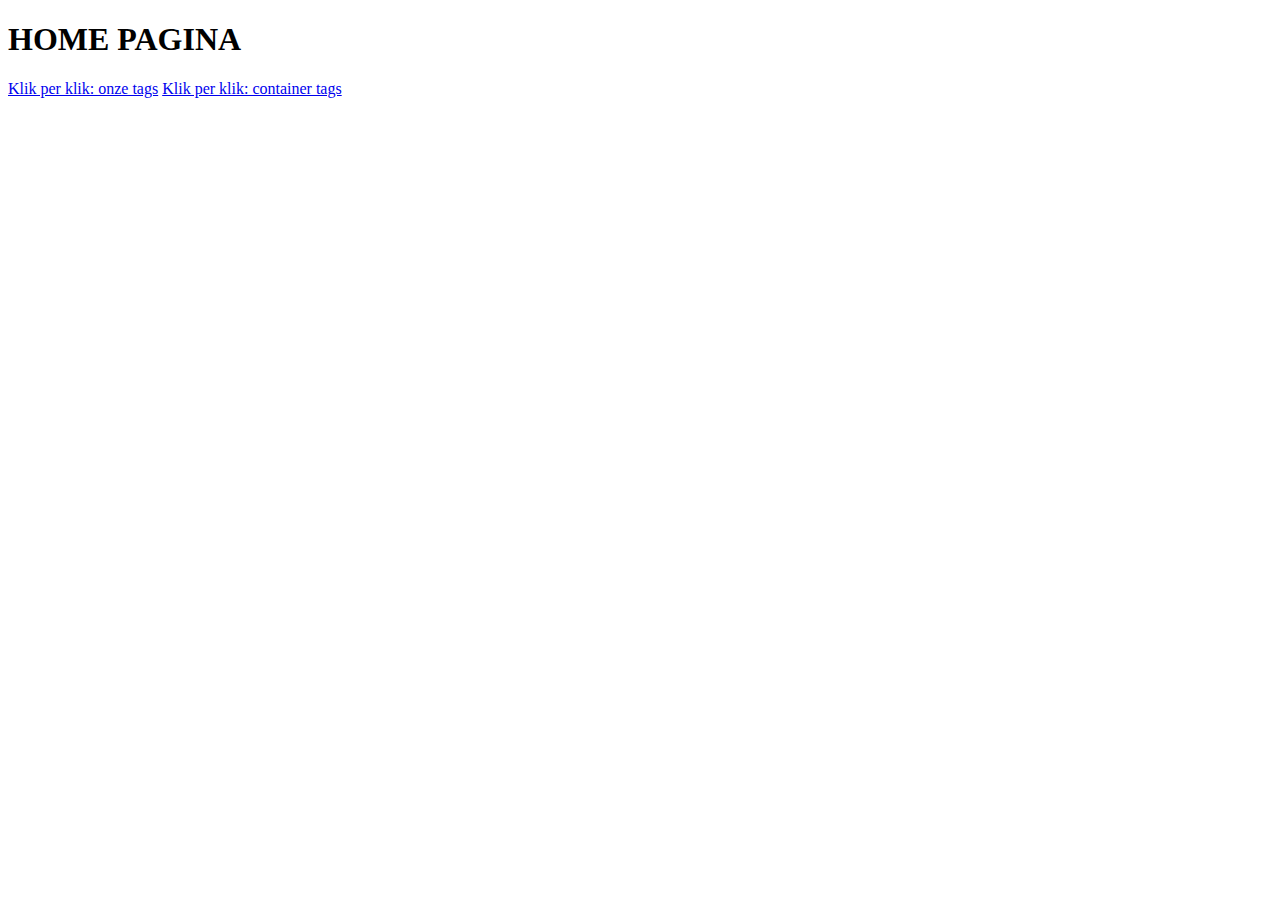
<file: index.html>
<!DOCTYPE html>
<html lang="nl">
<head>
    <meta charset="UTF-8">
    <title>HOME PAGINA</title>
</head>
<body>
<h1>HOME PAGINA</h1>

<a href="klik_per_klik_1.html" title="klik per klik 1">Klik per klik: onze tags</a>
<a href="klik_per_klik_2.html" title="klik per klik 2">Klik per klik: container tags</a>
</body>
</html>
</file>
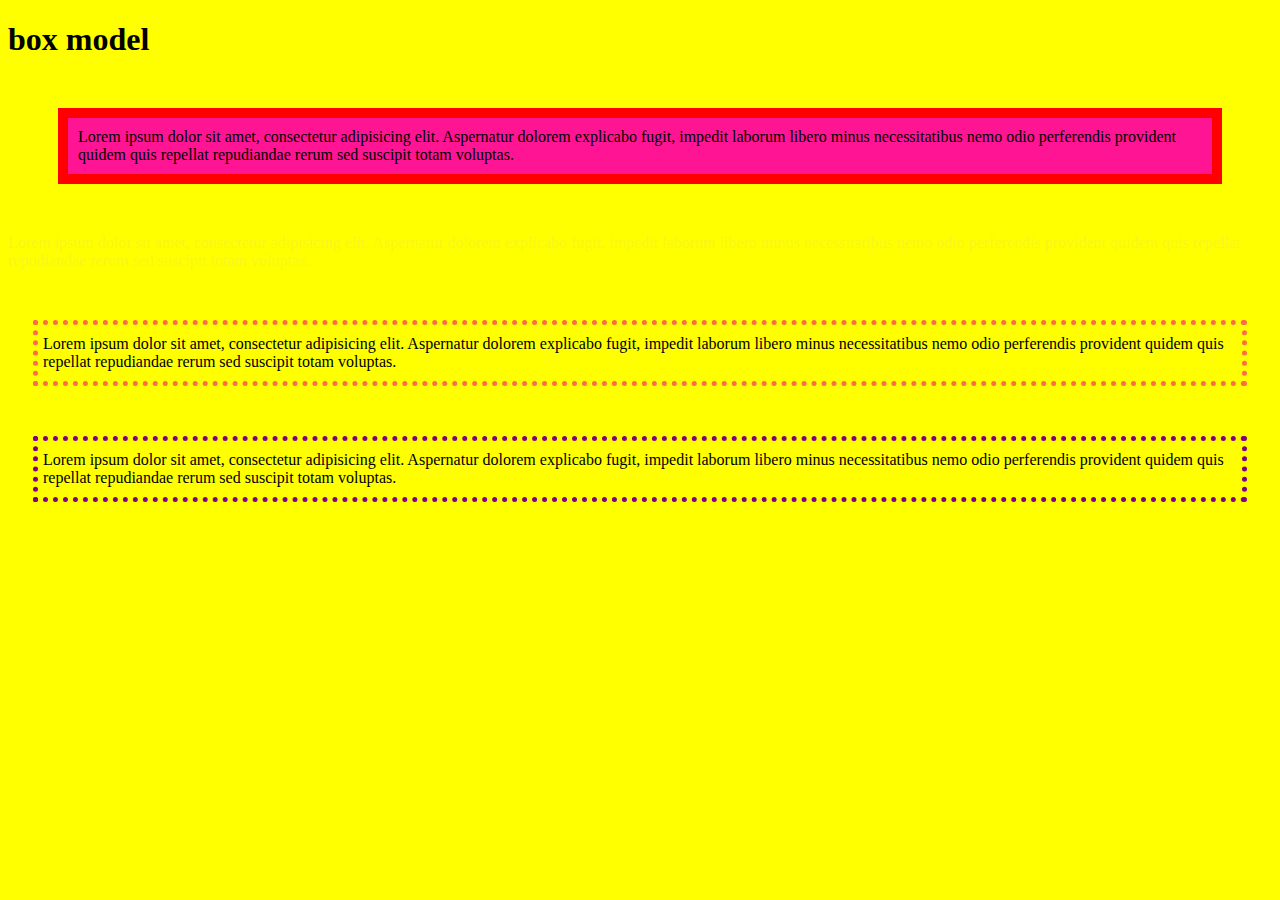
<file: boxmodel.html>
<!DOCTYPE html>
<html lang="nl">
<head>
    <meta charset="UTF-8">
    <title>Title</title>
    <link rel="stylesheet" href="css/boxmodel.css">
</head>
<body>
<h1>box model</h1>
<p id="eerstebox">Lorem ipsum dolor sit amet, consectetur adipisicing elit. Aspernatur dolorem explicabo fugit, impedit laborum libero minus necessitatibus nemo odio perferendis provident quidem quis repellat repudiandae rerum sed suscipit totam voluptas.</p>
<p id="eerstebox-a">Lorem ipsum dolor sit amet, consectetur adipisicing elit. Aspernatur dolorem explicabo fugit, impedit laborum libero minus necessitatibus nemo odio perferendis provident quidem quis repellat repudiandae rerum sed suscipit totam voluptas.</p>
<p id="eerstebox-b">Lorem ipsum dolor sit amet, consectetur adipisicing elit. Aspernatur dolorem explicabo fugit, impedit laborum libero minus necessitatibus nemo odio perferendis provident quidem quis repellat repudiandae rerum sed suscipit totam voluptas.</p>

<p id="tweedebox">Lorem ipsum dolor sit amet, consectetur adipisicing elit. Aspernatur dolorem explicabo fugit, impedit laborum libero minus necessitatibus nemo odio perferendis provident quidem quis repellat repudiandae rerum sed suscipit totam voluptas.</p>

</body>
</html>
</file>
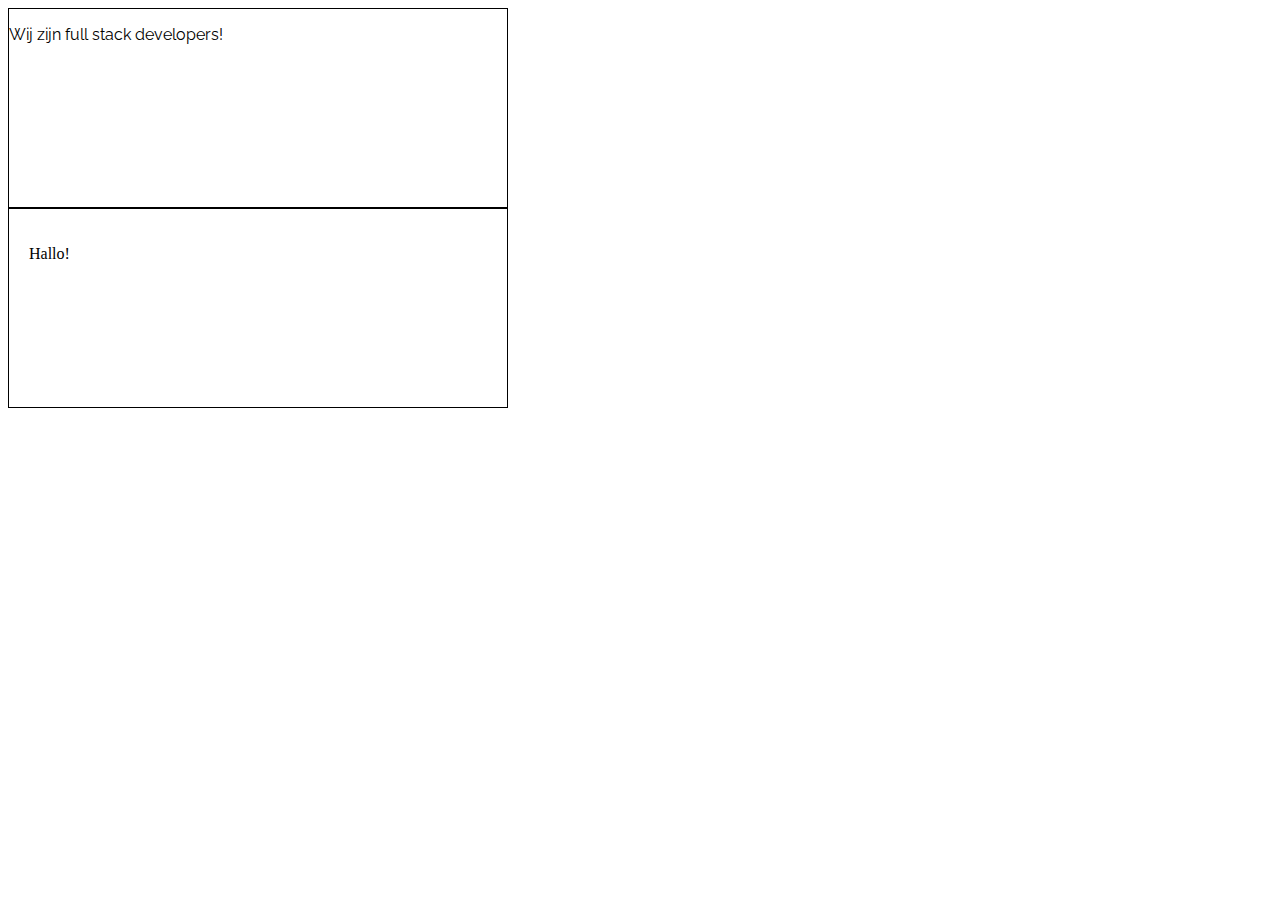
<file: boxmodelboxsizing.html>
<!DOCTYPE html>
<html lang="nl">
<head>
    <meta charset="UTF-8">
    <meta name="author" content="Tom Vanhoutte">
    <meta name="description" content="border-box,box-sizing">
    <meta name="keywords" content="HTML5, CSS3, border-box, html">
    <meta name="viewport" content="width-device-width, initial-scale=1.0">
    <title>Border-box</title>
    <link rel="stylesheet" href="css/boxmodelboxsizing.css">
    <link rel="preconnect" href="https://fonts.googleapis.com">
    <link rel="preconnect" href="https://fonts.gstatic.com" crossorigin>
    <link href="https://fonts.googleapis.com/css2?family=Raleway:ital,wght@0,100;0,300;0,900;1,500&display=swap" rel="stylesheet">
</head>
<body>
<div id="box1">
    <p>Wij zijn full stack developers!</p>
</div>
<div id="box2">
    <p>Hallo!</p>
</div>


</body>
</html>
</file>
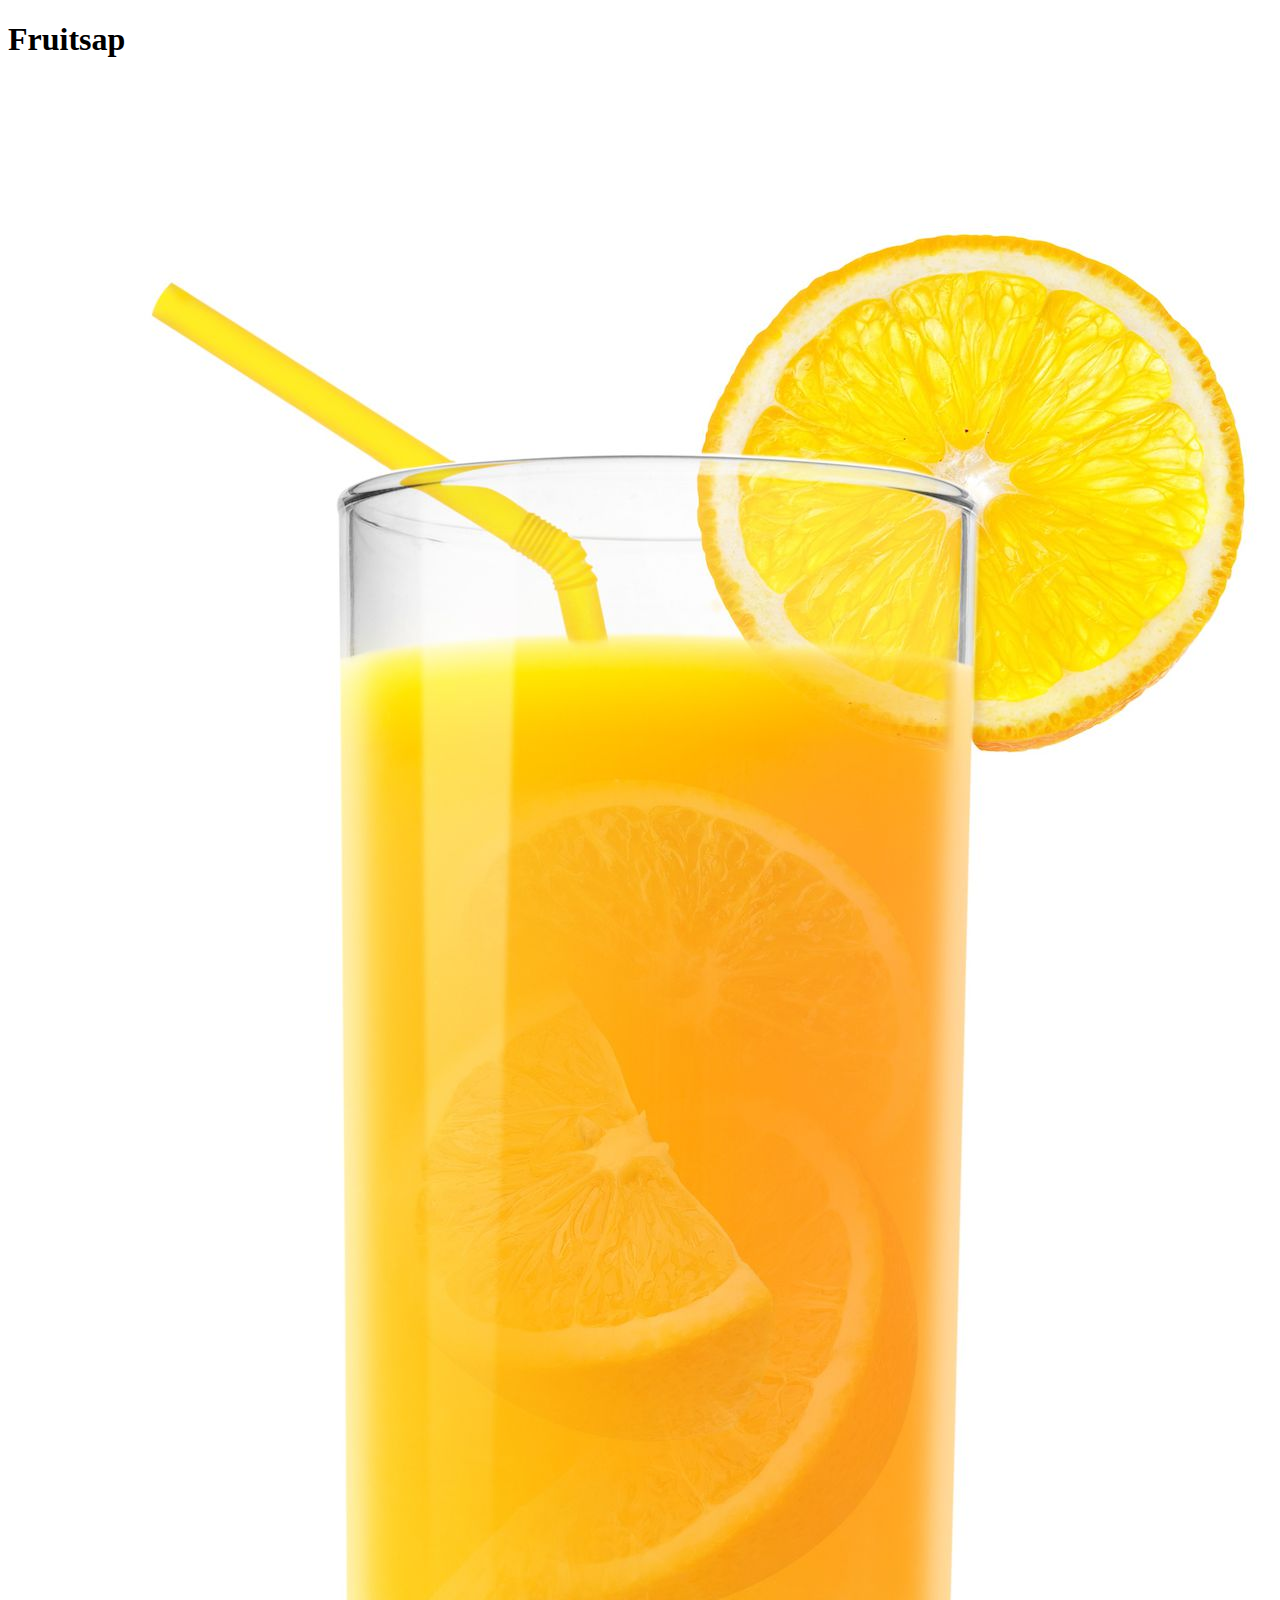
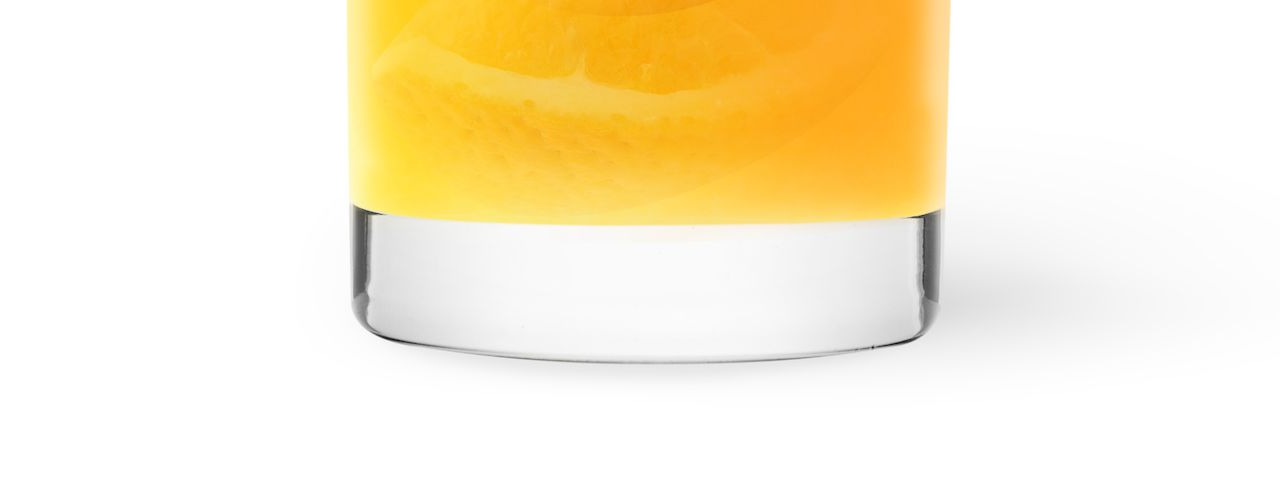
<file: fruitsap.html>
<!DOCTYPE html>
<html lang="en">
<head>
    <meta charset="UTF-8">
    <title>Fruitsap</title>
</head>
<body>
<h1>Fruitsap</h1>
<main>
    <img src="images/fruitsap.jpg" alt="fruitsap">
</main>
</body>
</html>
</file>
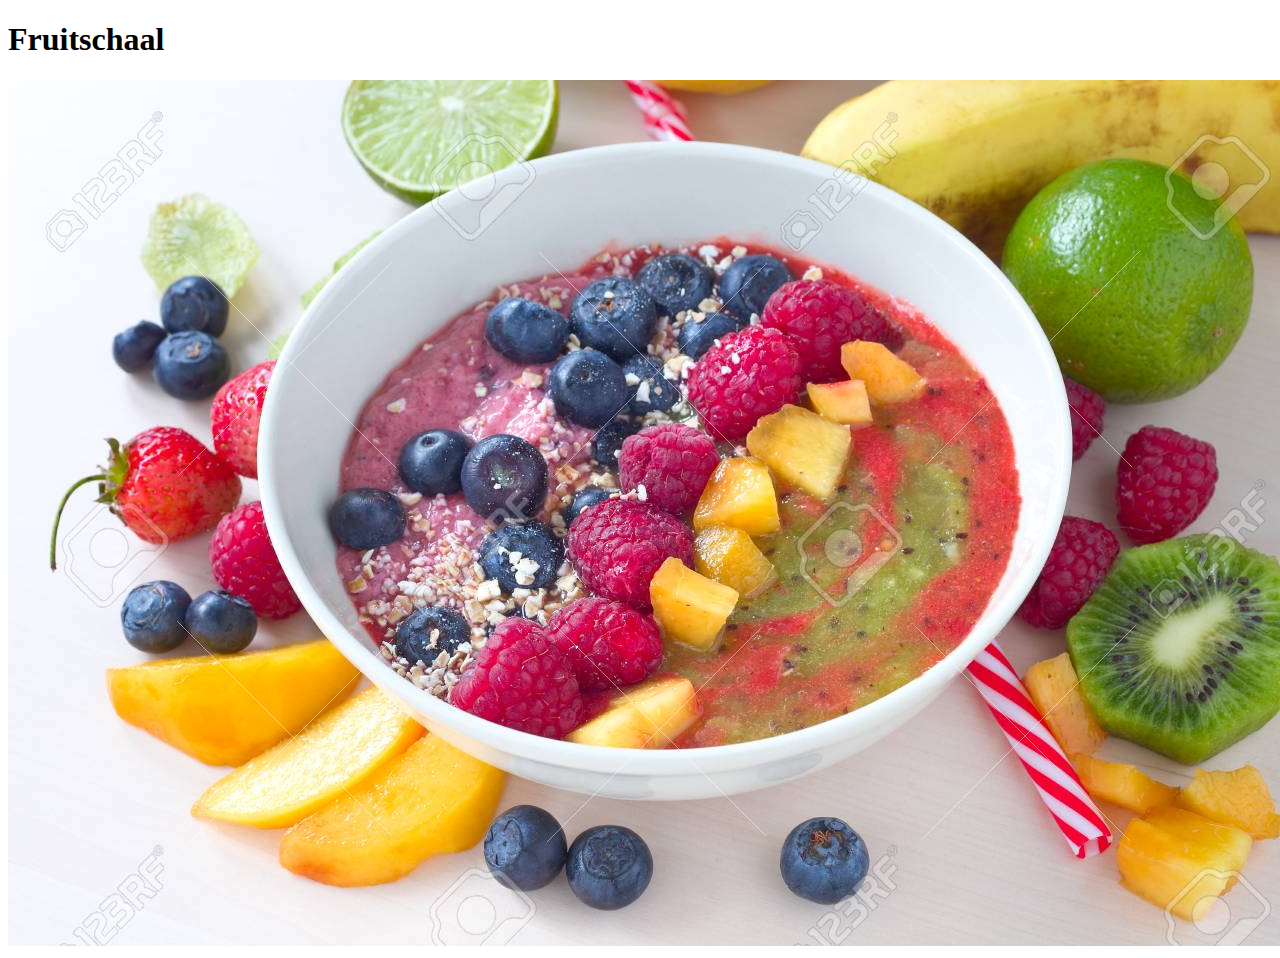
<file: fruitschaal.html>
<!DOCTYPE html>
<html lang="en">
<head>
    <meta charset="UTF-8">
    <title>Fruitschaal</title>
</head>
<body>
<h1>Fruitschaal</h1>
<main>
    <img src="images/fruitschaal.jpg" alt="fruitschaal">
</main>
</body>
</html>
</file>
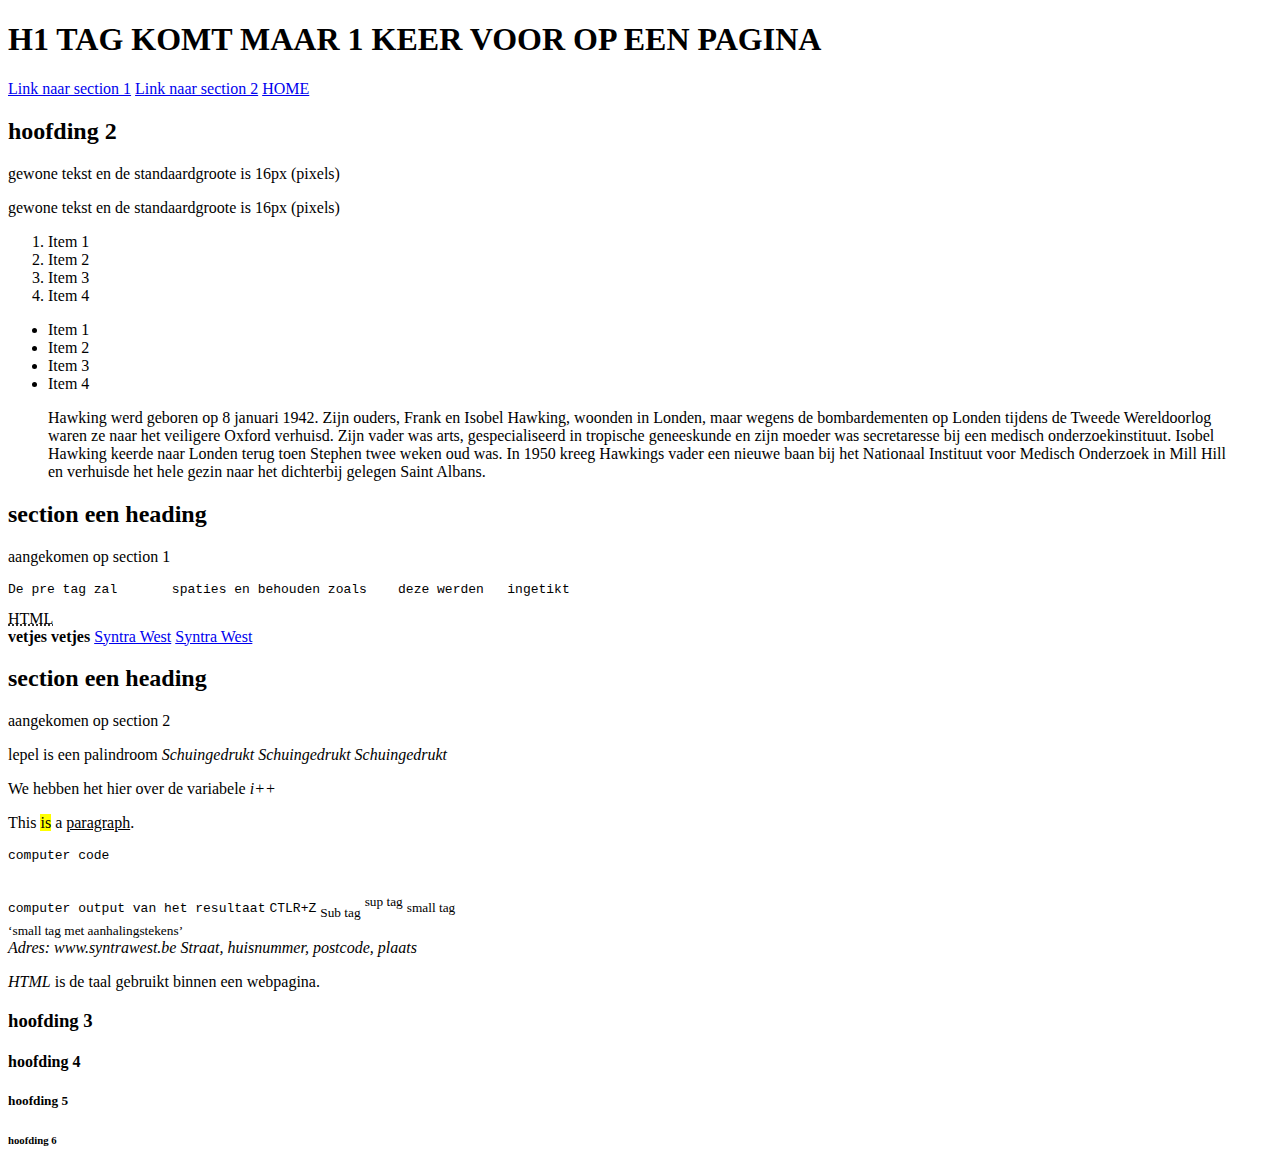
<file: klik_per_klik_1.html>
<!DOCTYPE html>
<html lang="nl">
<head>
    <meta charset="UTF-8">
    <meta name="description" content="Klik per klik tutorial html css">
    <meta name="author" content="Tom Vanhoutte Full Stack Developer">
    <meta name="keywords" content="HTML5, CSS3, BOOTSTRAP, FLEXBOX">
    <meta name="viewport" content="width=device-width, initial-scale=1.0">
    <!--<meta http-equiv="refresh" content = "5"/>-->
    <!--<meta http-equiv="cookie" content = "userid=2; expires= Sunday, 10-Oct-21 23:59:59 GMT;">-->
    <title>HTML5 CSS3</title>
</head>
<body>
    <!--UITLEG VAN DE HEADING TAGS-->
    <h1>H1 TAG KOMT MAAR 1 KEER VOOR OP EEN PAGINA</h1>
    <a href="#een" title="section 1">Link naar section 1</a>
    <a href="#twee" title="section 2">Link naar section 2</a>
    <a href="index.html" title="Home">HOME</a>
    <h2>hoofding 2</h2>

    <!--UITLEG VAN DE P TAG-->
    <p>gewone tekst en de standaardgroote is 16px (pixels)</p>
    <p>gewone tekst en de standaardgroote is 16px (pixels)</p>
    <!--UITLEG VAN GEORDENDE EN ONGEORDENDE LIJSTEN
        UNORDERED EN ORDERED LISTS
    -->
    <ol>
        <li>Item 1</li>
        <li>Item 2</li>
        <li>Item 3</li>
        <li>Item 4</li>
    </ol>
    <ul>
        <li>Item 1</li>
        <li>Item 2</li>
        <li>Item 3</li>
        <li>Item 4</li>
    </ul>
    <!--UITLEG VAN DE BLOCKQUOTE TAG-->
    <blockquote cite="https://nl.wikipedia.org/wiki/Stephen_Hawking">Hawking werd geboren op 8 januari 1942.
        Zijn ouders, Frank en Isobel Hawking,
        woonden in Londen, maar wegens de bombardementen
        op Londen tijdens de Tweede Wereldoorlog waren ze
        naar het veiligere Oxford verhuisd. Zijn vader was arts,
        gespecialiseerd in tropische geneeskunde en zijn moeder was
        secretaresse bij een medisch onderzoekinstituut.
        Isobel Hawking keerde naar Londen terug toen Stephen twee weken oud was.
        In 1950 kreeg Hawkings vader een nieuwe baan bij het Nationaal Instituut
        voor Medisch Onderzoek in Mill Hill en verhuisde het hele
        gezin naar het dichterbij gelegen Saint Albans.</blockquote>
    <!--UITLEG VAN DE PRE TAG-->
    <section id="een">
        <header>
            <h2>section een heading</h2>
        </header>
        <p>aangekomen op section 1</p>

    </section>
    <pre>De pre tag zal       spaties en behouden zoals    deze werden   ingetikt</pre>
    <!--UITLEG VAN DE ABBR TAG-->
    <abbr title="Hypertext Markup Language">HTML</abbr><br>
    <!--UITLEG VAN B EN STRONG TAG-->
    <b>vetjes</b>
    <strong>vetjes</strong>
    <!--UITLEG A TAG
        WORDT O.A. GEBRUIKT OM LINKS TE LEGGEN NAAR EEN ANDERE PAGINA OF
        EEN PAGINA OP EEN ANDERE WEBSITES = HYPERLINKS
        ANCHOR TAG LINKS (VOORBEELD SECTIONS)
    -->
    <a href="https://www.syntrawest.be">Syntra West</a>
    <a href="https://www.syntrawest.be" target="_blank" title="Site van Syntra">Syntra West</a>
    <section id="twee">
        <header>
            <h2>section een heading</h2>
        </header>
        <p>aangekomen op section 2</p>
    </section>
    <!-- bdo -->
    <bdo dir="rtl">moordnilap nee si lepel</bdo>
    <!-- i em var-->
    <i>Schuingedrukt</i>
    <em>Schuingedrukt</em>
    <var>Schuingedrukt</var><br>
    <p>We hebben het hier over de variabele <em><var>i++</var></em></p>
    <!-- u en mark tag
    onderlijnen of markeren standaard = geel-->
    <p>This <mark>is</mark> a <u>paragraph</u>.</p>
    <!-- code, samp, kbd -->
    <pre><code>computer code</code></pre><br>
    <samp>computer output van het resultaat</samp>
    <kbd>CTLR+Z</kbd>
    <!-- sub, sup, small, q -->
    <sub>Sub tag</sub>
    <sup>sup tag</sup>
    <small>small tag</small><br>
    <small><q>small tag met aanhalingstekens</q></small>
    <!-- address tag -->
    <address>
        Adres:
        www.syntrawest.be
        Straat, huisnummer, postcode, plaats
    </address>
    <!-- dfn tag: definition tag -->
    <p><dfn>HTML</dfn> is de taal gebruikt binnen een webpagina.</p>
    <h3>hoofding 3</h3>
    <h4>hoofding 4</h4>
    <h5>hoofding 5</h5>
    <h6>hoofding 6</h6>

</body>
</html>
</file>
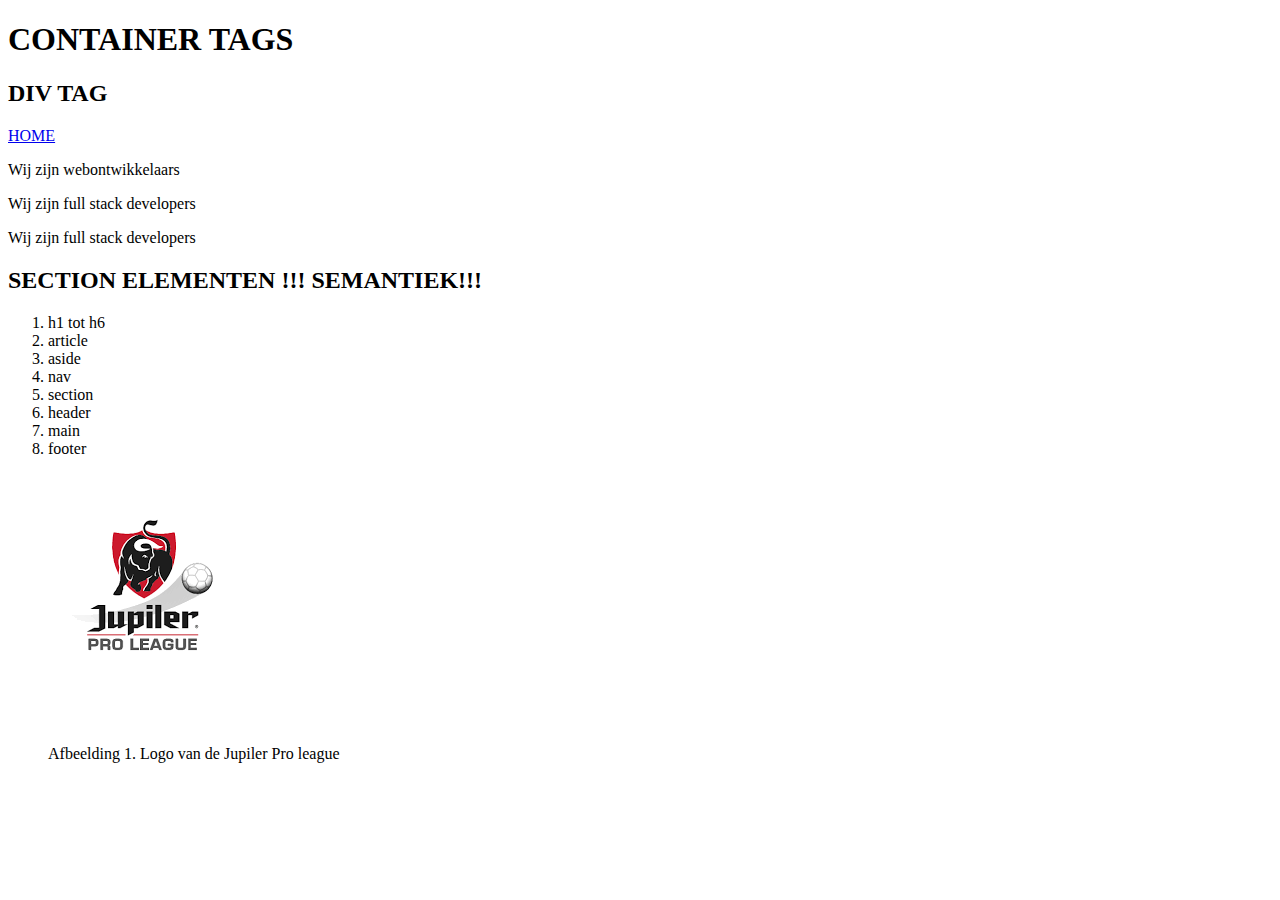
<file: klik_per_klik_2.html>
<!DOCTYPE html>
<html lang="nl">
<head>
    <meta charset="UTF-8">
    <meta content="Klik per klik tutorial html css" name="description">
    <meta content="Tom Vanhoutte Full Stack Developer" name="author">
    <meta content="UITLEG CONTAINER TAGS" name="keywords">
    <meta content="width=device-width, initial-scale=1.0" name="viewport">
    <!--<meta http-equiv="refresh" content = "5"/>-->
    <meta content="userid=2; expires= Sunday, 10-Oct-21 23:59:59 GMT;" http-equiv="cookie">
   <!-- <base href="C:\wamp64\www\htmlcss\images">
-->

    <title>CONTAINER TAGS</title>
</head>
<body>
<h1>CONTAINER TAGS</h1>
<h2>DIV TAG</h2>
<a href="index.html">HOME</a>

<div id="webontwikkelaar">
    <p>Wij zijn webontwikkelaars</p>
</div>
<div class="fullstackdeveloper">
    <p>Wij zijn full stack developers</p>
</div>
<div class="fullstackdeveloper">
    <p>Wij zijn full stack developers</p>
</div>
<h2>SECTION ELEMENTEN !!! SEMANTIEK!!!</h2>
<ol>
    <li>h1 tot h6</li>
    <li>article</li>
    <li>aside</li>
    <li>nav</li>
    <li>section</li>
    <li>header</li>
    <li>main</li>
    <li>footer</li>

</ol>
<!--IMAGE TAG-->
<figure>
    <img src="images/jupilerproleague.png" alt="logo jupiler pro league">
    <figcaption>Afbeelding 1. Logo van de Jupiler Pro league</figcaption>
</figure>
</body>
</html>
</file>
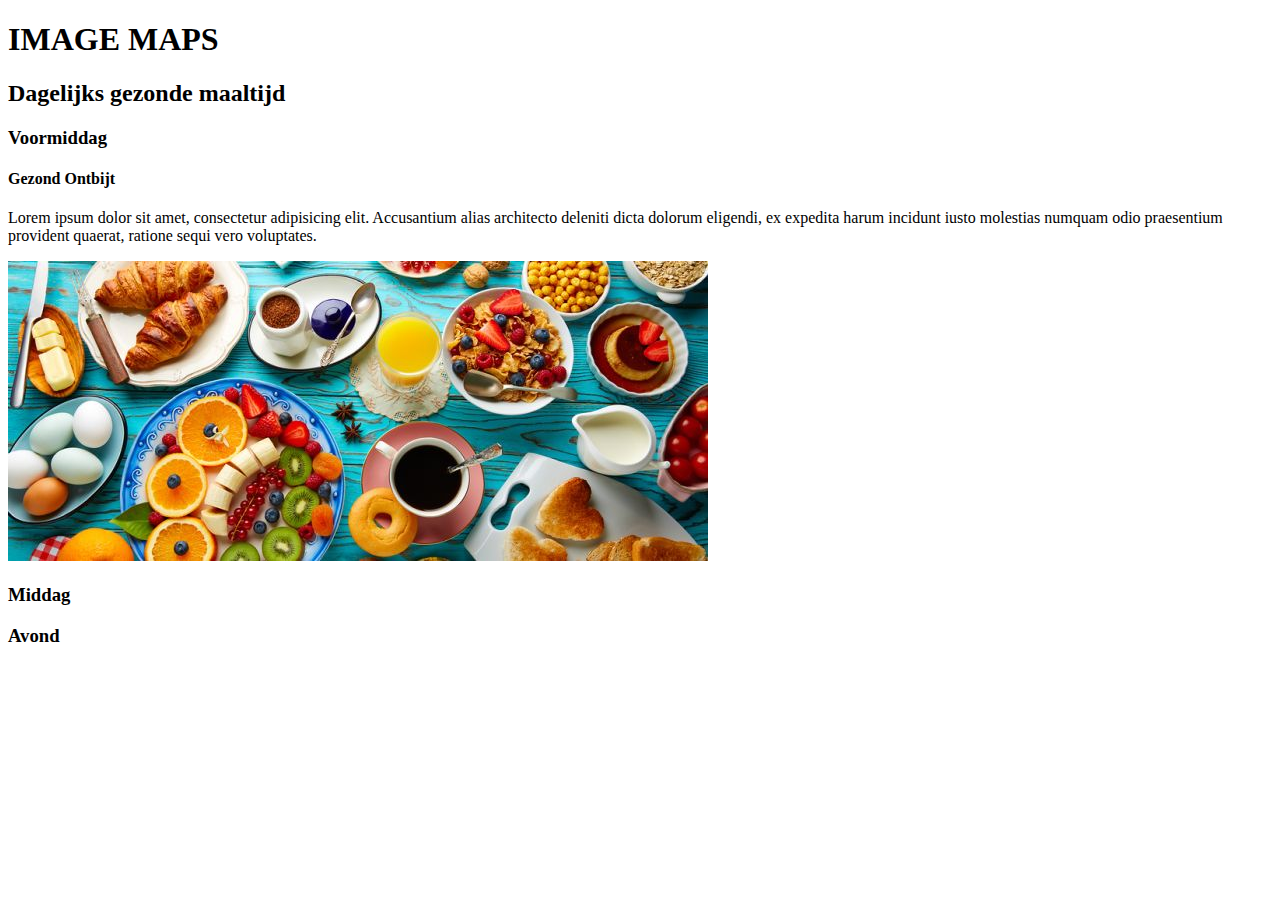
<file: klik_per_klik_3.html>
<!DOCTYPE html>
<html lang="en">
<head>
    <meta charset="UTF-8">
    <title>IMAGE MAPS</title>
</head>
<body>
    <h1>IMAGE MAPS</h1>
    <main>
        <article>
            <header>
                <h2>Dagelijks gezonde maaltijd</h2>
            </header>
            <section id="voormiddag">
                <header>
                    <h3>Voormiddag</h3>
                </header>
                <article>
                    <header>
                        <h4>Gezond Ontbijt</h4>
                    </header>
                    <p>Lorem ipsum dolor sit amet, consectetur adipisicing elit. 
                        Accusantium alias architecto deleniti dicta dolorum eligendi, 
                        ex expedita harum incidunt iusto molestias numquam odio praesentium 
                        provident quaerat, ratione sequi vero voluptates.</p>

                    <img src="images/ontbijt.jpg" usemap="#image-map" alt="gezond ontbijt">

                    <map name="image-map">
                        <area target="_blank" alt="circle" title="fruitsap" href="fruitsap.html" coords="401,82,28" shape="circle">
                        <area target="_blank" alt="rect" title="fruitschaal" href="fruitschaal.html" coords="338,116,116,299" shape="rect">
                    </map>
                </article>
            </section>
            <section id="middag">
                <header>
                    <h3>Middag</h3>
                </header>
            </section>
            <section id="avond">
                <header>
                    <h3>Avond</h3>
                </header>
            </section>
        </article>
    </main>
</body>
</html>
</file>
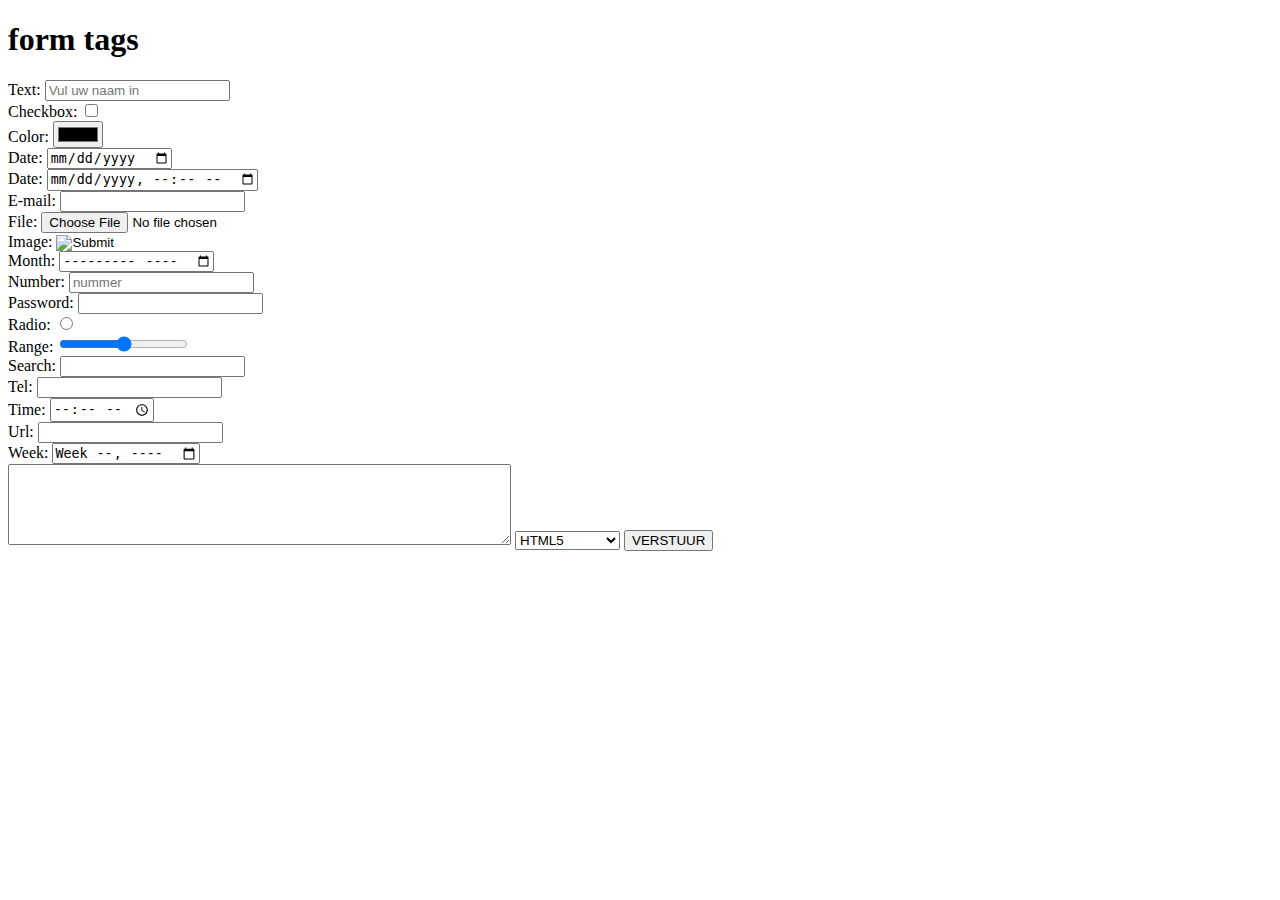
<file: klik_per_klik_4.html>
<!DOCTYPE html>
<html lang="en">
<head>
    <meta charset="UTF-8">
    <title>FORM TAGS</title>
</head>
<body>
<h1>form tags</h1>
<main>
    <form action="">
        <label for="">Text:</label> <input type="text" placeholder="Vul uw naam in"><br>
        Checkbox: <input type="checkbox"><br>
        Color: <input type="color"><br>
        Date: <input type="date"><br>
        Date: <input type="datetime-local"><br>
        E-mail: <input type="email"><br>
        File: <input type="file"><br>
        Image: <input type="image"><br>
        Month: <input type="month"><br>
        Number: <input type="number" placeholder="nummer"><br>
        Password: <input type="password"><br>
        Radio: <input type="radio"><br>
        Range: <input type="range" min="1" max="500"><br>
        Search: <input type="search"><br>
        Tel: <input type="tel"><br>
        Time: <input type="time"><br>
        Url: <input type="url"><br>
        Week: <input type="week"><br>

        <textarea name="" id="" cols="60" rows="5"></textarea>
        <select name="" id="">
            <option value="1">HTML5</option>
            <option value="2">CSS3</option>
            <option value="3">BOOTSTRAP</option>

        </select>

        <button type="submit">VERSTUUR</button>
    </form>
</main>
</body>
</html>
</file>
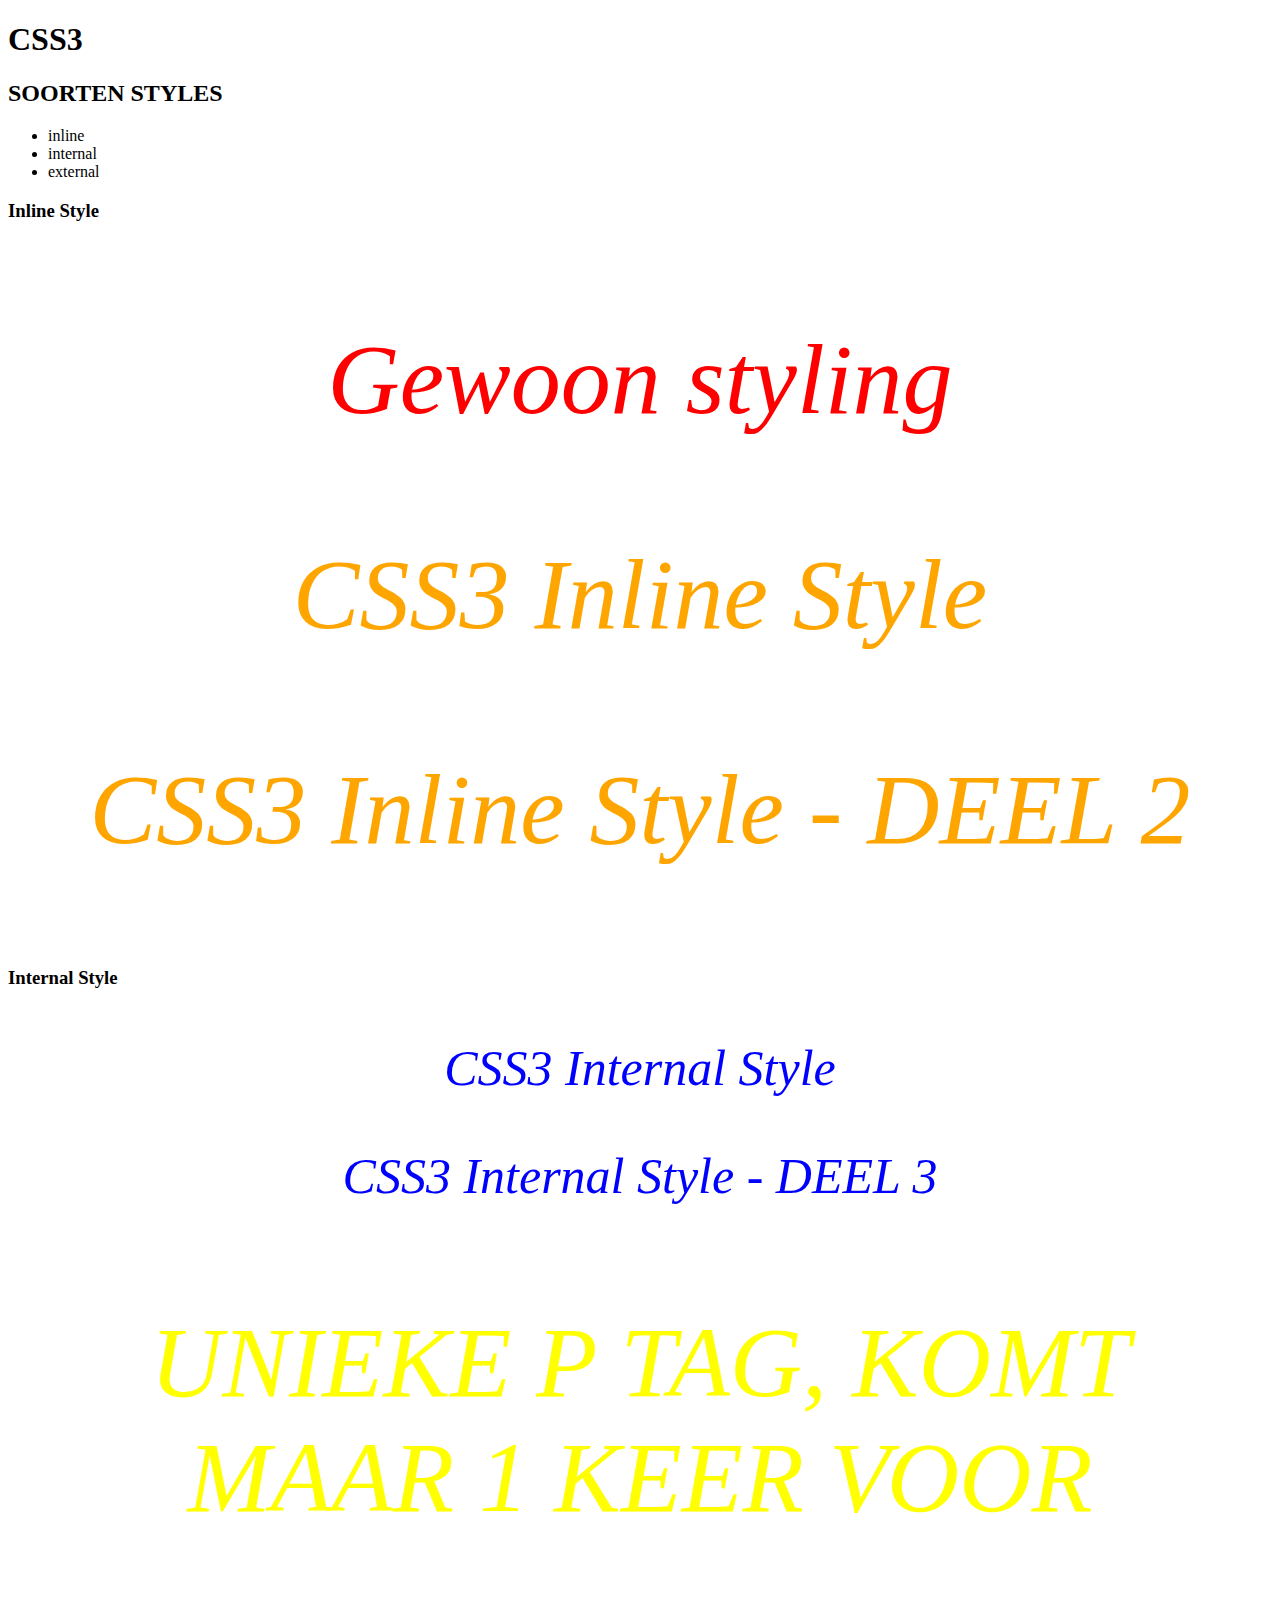
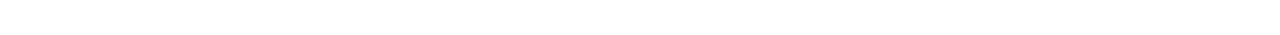
<file: klik_per_klik_5.html>
<!DOCTYPE html>
<html lang="en">
<head>
    <meta charset="UTF-8">
    <title>CSS3</title>

    <style>

        p{
            color:red;
            font-size:100px;
            font-style:italic;
            text-align:center;
        }
        .oranje{
            color:orange;
        }
        .blauw{
            color:blue;
            font-size:50px;
        }
        #geel{
            color:yellow;
        }
    </style>
</head>
<body>
<h1>CSS3</h1>
<h2>SOORTEN STYLES</h2>
<ul>
    <li>inline</li>
    <li>internal</li>
    <li>external</li>

</ul>
<h3>Inline Style</h3>
<p>Gewoon styling</p>
<p class="oranje">CSS3 Inline Style</p>
<p class="oranje">CSS3 Inline Style - DEEL 2</p>
<h3>Internal Style</h3>
<p class="blauw">CSS3 Internal Style</p>
<p class="blauw">CSS3 Internal Style - DEEL 3</p>
<p id="geel">UNIEKE P TAG, KOMT MAAR 1 KEER VOOR</p>
</body>
</html>
</file>
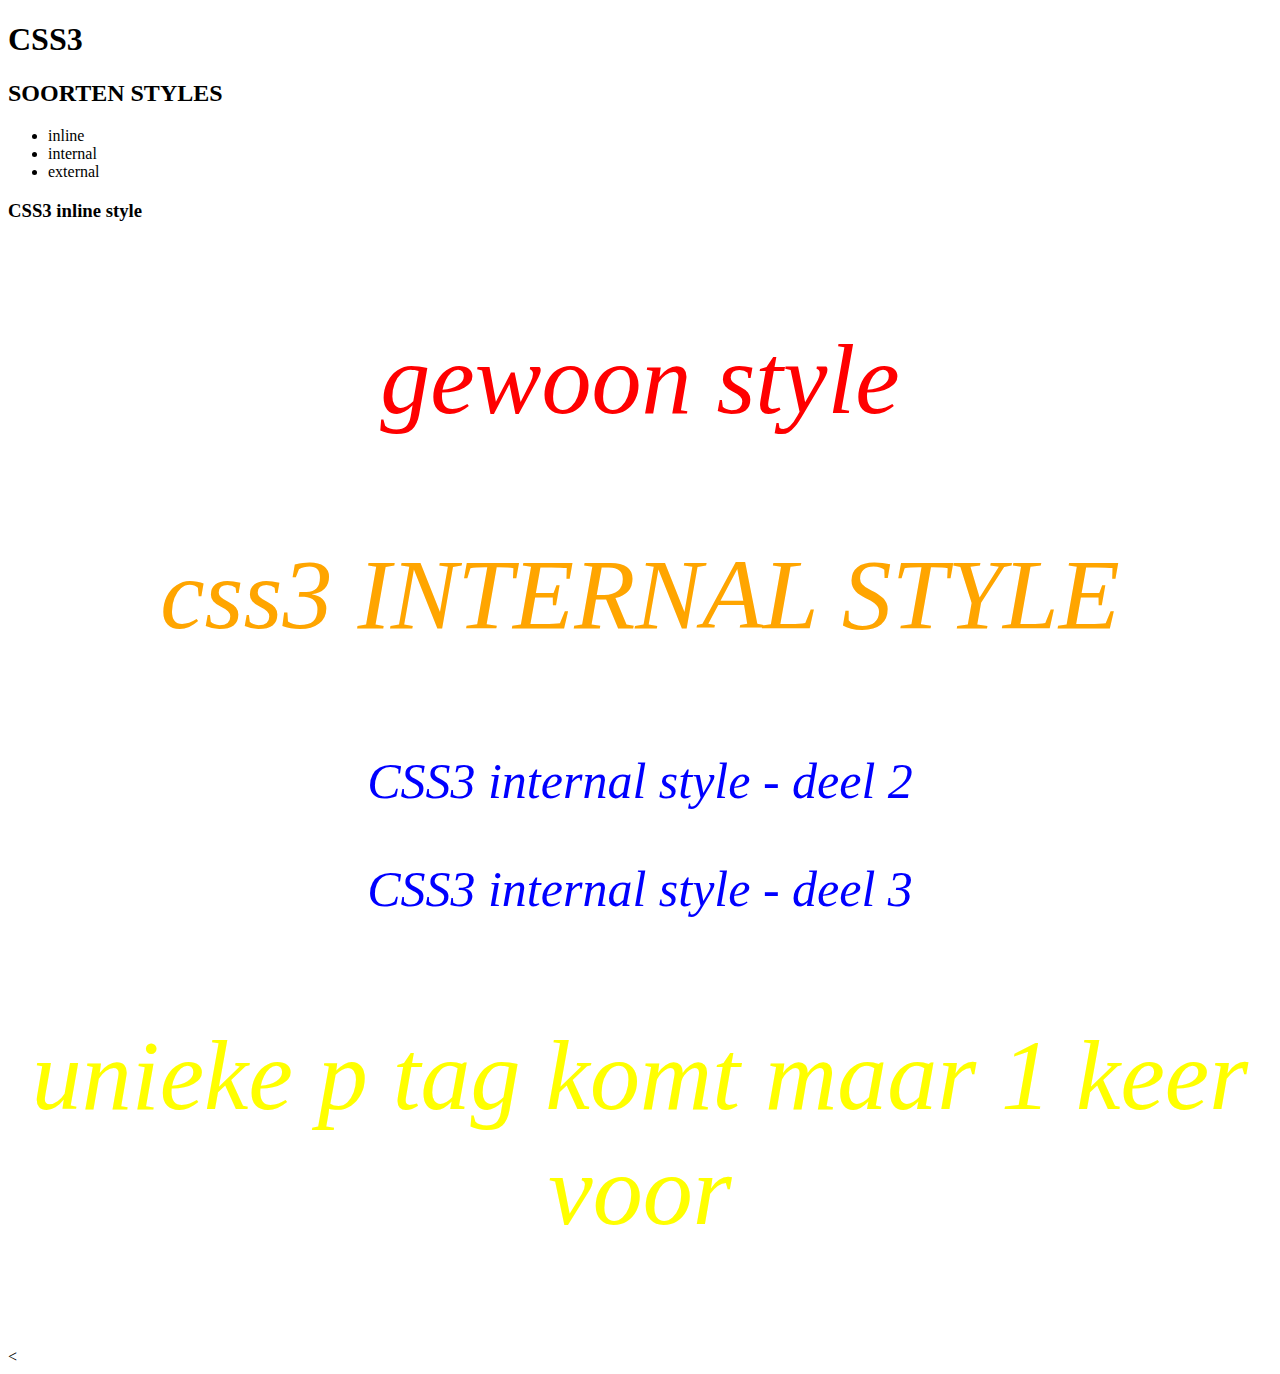
<file: klik_per_klik_6.html>
<!DOCTYPE html>
<html lang="en">
<head>
    <meta charset="UTF-8">
    <title>CSS</title>

    <style>
        p {
            color: red;
            font-size: 100px;
            font-style:italic;
            text-align: center;
        }
        .oranje{
            color: orange;
        }
        .blauw{
            color: blue;
            font-size: 50px;
        }
        #geel{
            color: yellow;
        }

    </style>
</head>
<body>
<h1>CSS3</h1>
<h2>SOORTEN STYLES</h2>
<ul>
    <li>inline</li><!--in lijn -->
    <li>internal</li><!-- -->
    <li>external</li><!-- -->
</ul>
<h3>CSS3 inline style</h3>
<p >gewoon style</p>
<p class="oranje">css3 INTERNAL STYLE</p>
<p class="blauw ">CSS3 internal style - deel 2 </p>
<p  class=" blauw">CSS3 internal style - deel 3</p>
<p id="geel"> unieke p tag komt maar 1 keer voor</p>
<<!--<p style="color: red; font-size: 100px; font-style:italic;text-align: center" >CSS3 inline style</p> <!-- not done om voor elke style te doen -->
</body>
</html>
</file>
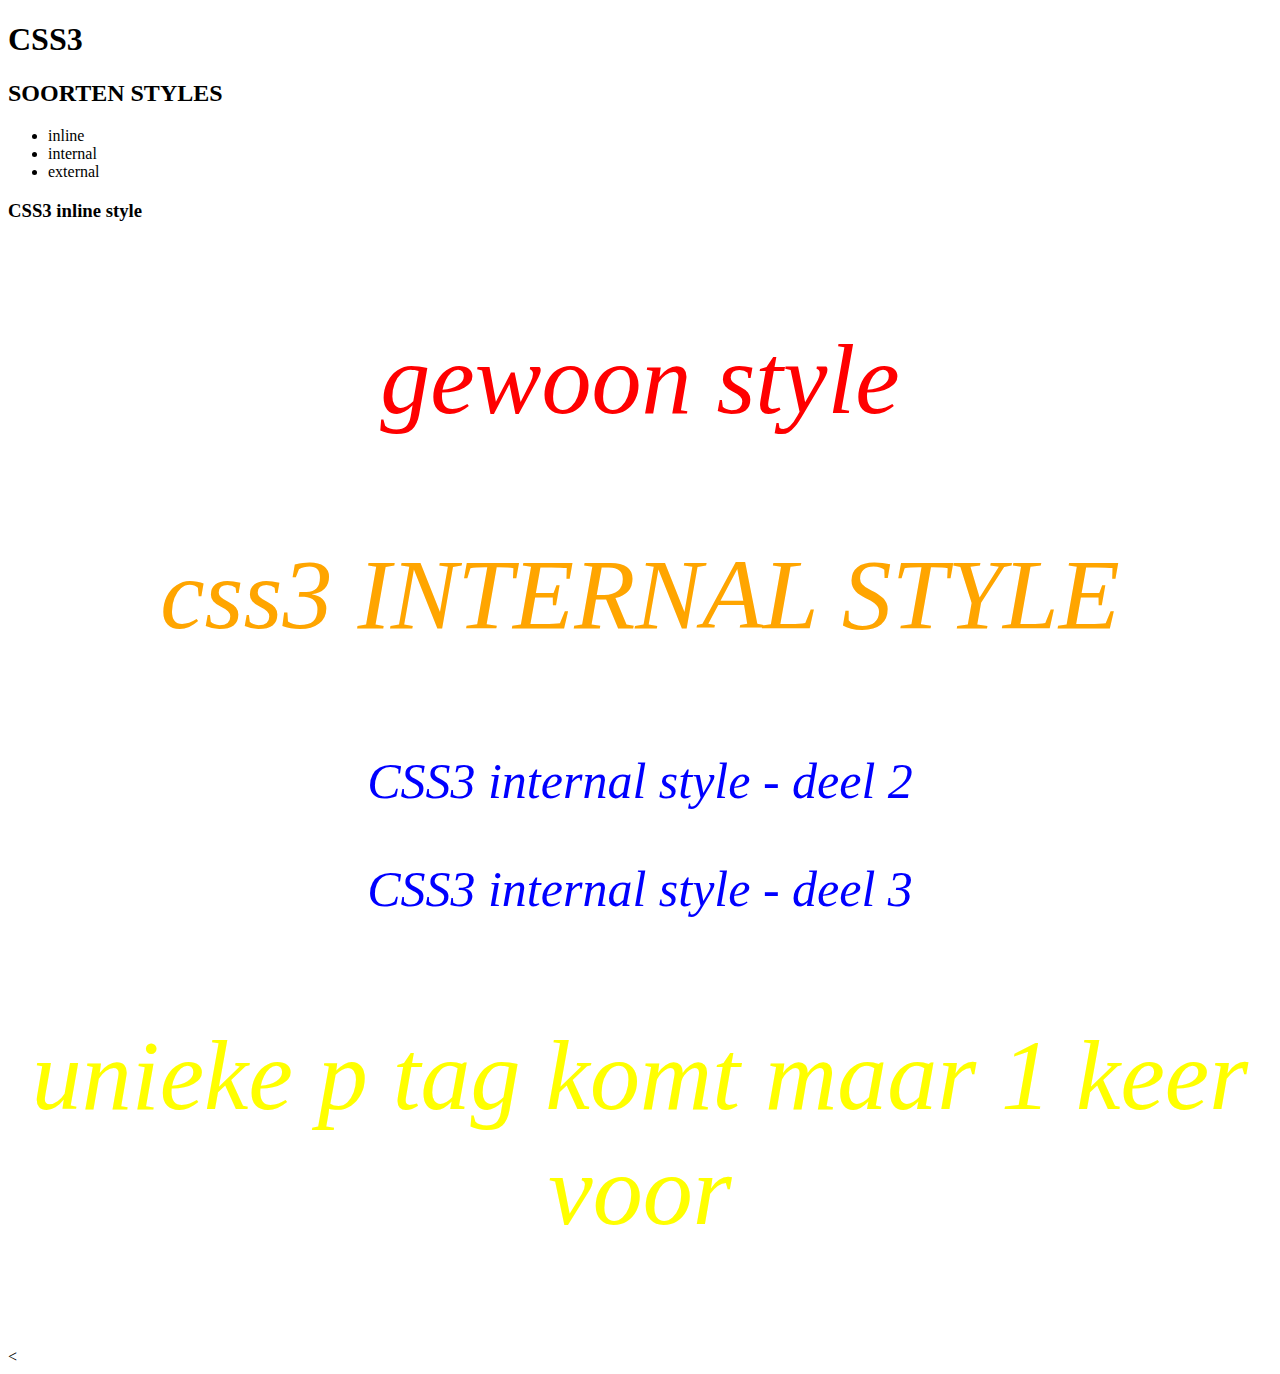
<file: klik_per_klik_7.html>
<!DOCTYPE html>
<html lang="nl">
<head>
    <meta charset="UTF-8">
    <title>CSS</title>
    <link rel="stylesheet" href="css/style.css">
</head>
<body>
<h1>CSS3</h1>
<h2>SOORTEN STYLES</h2>
<ul>
    <li>inline</li><!--in lijn -->
    <li>internal</li><!-- -->
    <li>external</li><!-- -->
</ul>
<h3>CSS3 inline style</h3>
<p >gewoon style</p>
<p class="oranje">css3 INTERNAL STYLE</p>
<p class="blauw ">CSS3 internal style - deel 2 </p>
<p  class=" blauw">CSS3 internal style - deel 3</p>
<p id="geel"> unieke p tag komt maar 1 keer voor</p>
<<!--<p style="color: red; font-size: 100px; font-style:italic;text-align: center" >CSS3 inline style</p> <!-- not done om voor elke style te doen -->
</body>
</html>
</file>
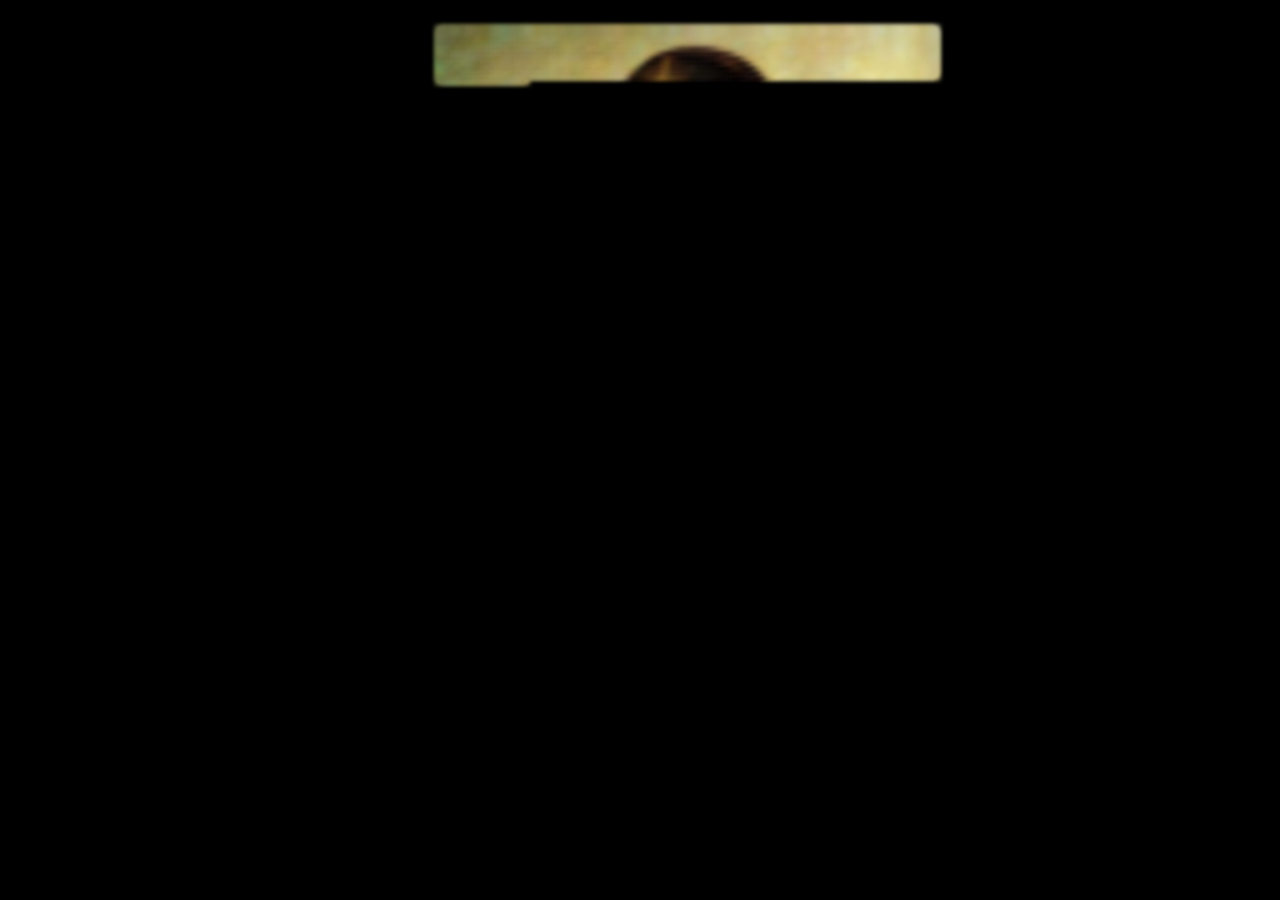
<file: monalisa.html>
<!DOCTYPE html>
<html lang="en">
<head>
    <meta charset="UTF-8">
    <title>Title</title>
    <style>
        body {
            background: black;
        }
        #monalisa {
            position: absolute;
            top: 30px;
            left: 50%;
            margin-left: -200px;
            width: 0;
            height: 0;
            box-shadow:
                    0px  0px 4px 5px #6C6E47,
                    5px  0px 4px 5px #686B42,
                    10px  0px 4px 5px #6E7146,
                    15px  0px 4px 5px #6F7244,
                    20px  0px 4px 5px #67683A,
                    25px  0px 4px 5px #767146,
                    30px  0px 4px 5px #747041,
                    35px  0px 4px 5px #726D3C,
                    40px  0px 4px 5px #746D38,
                    45px  0px 4px 5px #706E37,
                    50px  0px 4px 5px #767B4E,
                    55px  0px 4px 5px #7C8451,
                    60px  0px 4px 5px #77895B,
                    65px  0px 4px 5px #75845A,
                    70px  0px 4px 5px #7D8354,
                    75px  0px 4px 5px #7B8152,
                    80px  0px 4px 5px #858956,
                    85px  0px 4px 5px #8E9363,
                    90px  0px 4px 5px #919059,
                    95px  0px 4px 5px #908949,
                    100px  0px 4px 5px #908D51,
                    105px  0px 4px 5px #8E8B51,
                    110px  0px 4px 5px #929054,
                    115px  0px 4px 5px #8F8A4D,
                    120px  0px 4px 5px #948B52,
                    125px  0px 4px 5px #8B894E,
                    130px  0px 4px 5px #8B884E,
                    135px  0px 4px 5px #8F8C54,
                    140px  0px 4px 5px #8E8955,
                    145px  0px 4px 5px #91864C,
                    150px  0px 4px 5px #938855,
                    155px  0px 4px 5px #93894F,
                    160px  0px 4px 5px #9C8E5C,
                    165px  0px 4px 5px #9F925B,
                    170px  0px 4px 5px #9E9259,
                    175px  0px 4px 5px #A7955D,
                    180px  0px 4px 5px #A39355,
                    185px  0px 4px 5px #9D9051,
                    190px  0px 4px 5px #9C9151,
                    195px  0px 4px 5px #9D9554,
                    200px  0px 4px 5px #A39A59,
                    205px  0px 4px 5px #9F9760,
                    210px  0px 4px 5px #A3A168,
                    215px  0px 4px 5px #A4A168,
                    220px  0px 4px 5px #9C9C6C,
                    225px  0px 4px 5px #A69F67,
                    230px  0px 4px 5px #A8A681,
                    235px  0px 4px 5px #A4A574,
                    240px  0px 4px 5px #A8A170,
                    245px  0px 4px 5px #B09F74,
                    250px  0px 4px 5px #B4A77D,
                    255px  0px 4px 5px #B2AC7C,
                    260px  0px 4px 5px #B8B07D,
                    265px  0px 4px 5px #B9B587,
                    270px  0px 4px 5px #B6AF7F,
                    275px  0px 4px 5px #B9B17B,
                    280px  0px 4px 5px #BAB27C,
                    285px  0px 4px 5px #B8AE7A,
                    290px  0px 4px 5px #B4A96E,
                    295px  0px 4px 5px #B8AB72,
                    300px  0px 4px 5px #B9AC77,
                    305px  0px 4px 5px #BBAE77,
                    310px  0px 4px 5px #BDB27A,
                    315px  0px 4px 5px #C2B980,
                    320px  0px 4px 5px #C0B782,
                    325px  0px 4px 5px #C7BE95,
                    330px  0px 4px 5px #C7C58D,
                    335px  0px 4px 5px #C7C284,
                    340px  0px 4px 5px #C3C08C,
                    345px  0px 4px 5px #C6BE80,
                    350px  0px 4px 5px #C1B87B,
                    355px  0px 4px 5px #BFB676,
                    360px  0px 4px 5px #C6BA7C,
                    365px  0px 4px 5px #C5B57C,
                    370px  0px 4px 5px #C3B479,
                    375px  0px 4px 5px #C8BA78,
                    380px  0px 4px 5px #CDBD89,
                    385px  0px 4px 5px #C8B77F,
                    390px  0px 4px 5px #C4B67C,
                    395px  0px 4px 5px #C8B97F,
                    400px  0px 4px 5px #C8B67F,
                    405px  0px 4px 5px #D3BF8C,
                    410px  0px 4px 5px #D2C58F,
                    415px  0px 4px 5px #CEC18A,
                    420px  0px 4px 5px #CCBF8A,
                    425px  0px 4px 5px #CDC18D,
                    430px  0px 4px 5px #D0CA9A,
                    435px  0px 4px 5px #CDC8A2,
                    440px  0px 4px 5px #CCCFA1,
                    445px  0px 4px 5px #C7C58D,
                    450px  0px 4px 5px #CCC897,
                    455px  0px 4px 5px #D0CC9D,
                    460px  0px 4px 5px #D4D0A0,
                    465px  0px 4px 5px #CECA93,
                    470px  0px 4px 5px #D2C993,
                    475px  0px 4px 5px #CFC487,
                    480px  0px 4px 5px #C3B979,
                    485px  0px 4px 5px #C6BD84,
                    490px  0px 4px 5px #C4BF91,
                    495px  0px 4px 5px #C1BF99,

                    0px  5px 4px 5px #70734C,
                    5px  5px 4px 5px #696943,
                    10px  5px 4px 5px #6A6940,
                    15px  5px 4px 5px #68683A,
                    20px  5px 4px 5px #686738,
                    25px  5px 4px 5px #726D3B,
                    30px  5px 4px 5px #716B36,
                    35px  5px 4px 5px #7E7842,
                    40px  5px 4px 5px #7B7231,
                    45px  5px 4px 5px #777135,
                    50px  5px 4px 5px #7B7B48,
                    55px  5px 4px 5px #76824E,
                    60px  5px 4px 5px #798A5A,
                    65px  5px 4px 5px #7D885A,
                    70px  5px 4px 5px #888756,
                    75px  5px 4px 5px #82834E,
                    80px  5px 4px 5px #858750,
                    85px  5px 4px 5px #8D8955,
                    90px  5px 4px 5px #969259,
                    95px  5px 4px 5px #968F52,
                    100px  5px 4px 5px #9B965F,
                    105px  5px 4px 5px #94915C,
                    110px  5px 4px 5px #96955E,
                    115px  5px 4px 5px #939156,
                    120px  5px 4px 5px #958E4F,
                    125px  5px 4px 5px #948E50,
                    130px  5px 4px 5px #948F50,
                    135px  5px 4px 5px #918D53,
                    140px  5px 4px 5px #969155,
                    145px  5px 4px 5px #9A8F4D,
                    150px  5px 4px 5px #9B8D53,
                    155px  5px 4px 5px #9E8F51,
                    160px  5px 4px 5px #9C9055,
                    165px  5px 4px 5px #A89C5F,
                    170px  5px 4px 5px #A79B5E,
                    175px  5px 4px 5px #AA965B,
                    180px  5px 4px 5px #A69658,
                    185px  5px 4px 5px #A79A5A,
                    190px  5px 4px 5px #A59A57,
                    195px  5px 4px 5px #AAA25E,
                    200px  5px 4px 5px #A6A260,
                    205px  5px 4px 5px #A69963,
                    210px  5px 4px 5px #A5A166,
                    215px  5px 4px 5px #A8A165,
                    220px  5px 4px 5px #A9A16E,
                    225px  5px 4px 5px #ACA572,
                    230px  5px 4px 5px #ACA975,
                    235px  5px 4px 5px #B4AB6E,
                    240px  5px 4px 5px #B3A870,
                    245px  5px 4px 5px #B9A874,
                    250px  5px 4px 5px #B7A77B,
                    255px  5px 4px 5px #B8AE7D,
                    260px  5px 4px 5px #BCB17A,
                    265px  5px 4px 5px #BDB680,
                    270px  5px 4px 5px #BBB37A,
                    275px  5px 4px 5px #BCAF6F,
                    280px  5px 4px 5px #B8AD74,
                    285px  5px 4px 5px #BCAF78,
                    290px  5px 4px 5px #BCAE76,
                    295px  5px 4px 5px #B9AF78,
                    300px  5px 4px 5px #BBB379,
                    305px  5px 4px 5px #C0B37D,
                    310px  5px 4px 5px #C6BA80,
                    315px  5px 4px 5px #C8BE82,
                    320px  5px 4px 5px #C4BF7D,
                    325px  5px 4px 5px #C1BA83,
                    330px  5px 4px 5px #C8C288,
                    335px  5px 4px 5px #CCC37F,
                    340px  5px 4px 5px #CCC485,
                    345px  5px 4px 5px #C9BE7E,
                    350px  5px 4px 5px #C3B874,
                    355px  5px 4px 5px #C3B676,
                    360px  5px 4px 5px #C8B46F,
                    365px  5px 4px 5px #C7B276,
                    370px  5px 4px 5px #C9B67C,
                    375px  5px 4px 5px #C9B574,
                    380px  5px 4px 5px #C9B57F,
                    385px  5px 4px 5px #C5B377,
                    390px  5px 4px 5px #C6B373,
                    395px  5px 4px 5px #CBB777,
                    400px  5px 4px 5px #CEB97C,
                    405px  5px 4px 5px #CCB882,
                    410px  5px 4px 5px #CCBF85,
                    415px  5px 4px 5px #D0C289,
                    420px  5px 4px 5px #CDC08A,
                    425px  5px 4px 5px #CEC28C,
                    430px  5px 4px 5px #D3CCA0,
                    435px  5px 4px 5px #D3CC9D,
                    440px  5px 4px 5px #D2CD94,
                    445px  5px 4px 5px #CBC58B,
                    450px  5px 4px 5px #CEC894,
                    455px  5px 4px 5px #D2CF98,
                    460px  5px 4px 5px #D4D297,
                    465px  5px 4px 5px #D2CF91,
                    470px  5px 4px 5px #D0C98A,
                    475px  5px 4px 5px #CEC381,
                    480px  5px 4px 5px #C8BC7C,
                    485px  5px 4px 5px #C7BC84,
                    490px  5px 4px 5px #C4BE8E,
                    495px  5px 4px 5px #C2BF95,

                    0px 10px 4px 5px #687248,
                    5px 10px 4px 5px #686B46,
                    10px 10px 4px 5px #6C6943,
                    15px 10px 4px 5px #6C6538,
                    20px 10px 4px 5px #716C37,
                    25px 10px 4px 5px #727037,
                    30px 10px 4px 5px #757337,
                    35px 10px 4px 5px #7B793F,
                    40px 10px 4px 5px #7C7D3C,
                    45px 10px 4px 5px #797C43,
                    50px 10px 4px 5px #7E834F,
                    55px 10px 4px 5px #808854,
                    60px 10px 4px 5px #7E8456,
                    65px 10px 4px 5px #828053,
                    70px 10px 4px 5px #88824B,
                    75px 10px 4px 5px #88834B,
                    80px 10px 4px 5px #8A884D,
                    85px 10px 4px 5px #90884F,
                    90px 10px 4px 5px #958D54,
                    95px 10px 4px 5px #918F54,
                    100px 10px 4px 5px #93915A,
                    105px 10px 4px 5px #979364,
                    110px 10px 4px 5px #94955C,
                    115px 10px 4px 5px #8E8E53,
                    120px 10px 4px 5px #9A8F4B,
                    125px 10px 4px 5px #9D9651,
                    130px 10px 4px 5px #9A9052,
                    135px 10px 4px 5px #9F9357,
                    140px 10px 4px 5px #9D9457,
                    145px 10px 4px 5px #9D8E4B,
                    150px 10px 4px 5px #9E8C51,
                    155px 10px 4px 5px #A08F4C,
                    160px 10px 4px 5px #A59A53,
                    165px 10px 4px 5px #9F9550,
                    170px 10px 4px 5px #A3985A,
                    175px 10px 4px 5px #A59355,
                    180px 10px 4px 5px #AC9C5E,
                    185px 10px 4px 5px #AB9F5A,
                    190px 10px 4px 5px #ACA15F,
                    195px 10px 4px 5px #AAA763,
                    200px 10px 4px 5px #ABAA6D,
                    205px 10px 4px 5px #B0A867,
                    210px 10px 4px 5px #A89F5F,
                    215px 10px 4px 5px #ABA163,
                    220px 10px 4px 5px #A79E65,
                    225px 10px 4px 5px #A9A56A,
                    230px 10px 4px 5px #AFAC71,
                    235px 10px 4px 5px #B0A569,
                    240px 10px 4px 5px #B2A36A,
                    245px 10px 4px 5px #AF9C66,
                    250px 10px 4px 5px #B39F70,
                    255px 10px 4px 5px #AB9D6F,
                    260px 10px 4px 5px #B3A672,
                    265px 10px 4px 5px #B9A676,
                    270px 10px 4px 5px #B8A776,
                    275px 10px 4px 5px #BAA76C,
                    280px 10px 4px 5px #BEAF76,
                    285px 10px 4px 5px #BFAF73,
                    290px 10px 4px 5px #B9AD75,
                    295px 10px 4px 5px #BAB780,
                    300px 10px 4px 5px #B6B579,
                    305px 10px 4px 5px #BBAF79,
                    310px 10px 4px 5px #C0B477,
                    315px 10px 4px 5px #C2B777,
                    320px 10px 4px 5px #C4C380,
                    325px 10px 4px 5px #C1BD7A,
                    330px 10px 4px 5px #C2B970,
                    335px 10px 4px 5px #CBBE76,
                    340px 10px 4px 5px #CCBE78,
                    345px 10px 4px 5px #CBBC79,
                    350px 10px 4px 5px #C7B778,
                    355px 10px 4px 5px #C7B575,
                    360px 10px 4px 5px #C6AF6B,
                    365px 10px 4px 5px #C8B272,
                    370px 10px 4px 5px #C8B477,
                    375px 10px 4px 5px #CDB673,
                    380px 10px 4px 5px #D0B981,
                    385px 10px 4px 5px #D3BF7F,
                    390px 10px 4px 5px #CBB875,
                    395px 10px 4px 5px #CEBC79,
                    400px 10px 4px 5px #C9B97A,
                    405px 10px 4px 5px #CEBB87,
                    410px 10px 4px 5px #CDC186,
                    415px 10px 4px 5px #D4C992,
                    420px 10px 4px 5px #D2C590,
                    425px 10px 4px 5px #D0C48C,
                    430px 10px 4px 5px #D2C993,
                    435px 10px 4px 5px #D3CC94,
                    440px 10px 4px 5px #D6CD93,
                    445px 10px 4px 5px #D1C687,
                    450px 10px 4px 5px #D3CB92,
                    455px 10px 4px 5px #D3D199,
                    460px 10px 4px 5px #D6D39F,
                    465px 10px 4px 5px #D3D09A,
                    470px 10px 4px 5px #CFC987,
                    475px 10px 4px 5px #D0C27E,
                    480px 10px 4px 5px #C7B877,
                    485px 10px 4px 5px #C7BA83,
                    490px 10px 4px 5px #C6BE8B,
                    495px 10px 4px 5px #C2BE8E,

                    0px 15px 4px 5px #707B4C,
                    5px 15px 4px 5px #707346,
                    10px 15px 4px 5px #696C38,
                    15px 15px 4px 5px #73753D,
                    20px 15px 4px 5px #736E39,
                    25px 15px 4px 5px #787444,
                    30px 15px 4px 5px #7B7E47,
                    35px 15px 4px 5px #7F7C46,
                    40px 15px 4px 5px #847A48,
                    45px 15px 4px 5px #848250,
                    50px 15px 4px 5px #878755,
                    55px 15px 4px 5px #828452,
                    60px 15px 4px 5px #898552,
                    65px 15px 4px 5px #8B824C,
                    70px 15px 4px 5px #827D4A,
                    75px 15px 4px 5px #8B864B,
                    80px 15px 4px 5px #908653,
                    85px 15px 4px 5px #918D5B,
                    90px 15px 4px 5px #968F57,
                    95px 15px 4px 5px #928C52,
                    100px 15px 4px 5px #948750,
                    105px 15px 4px 5px #948851,
                    110px 15px 4px 5px #918D54,
                    115px 15px 4px 5px #938C4E,
                    120px 15px 4px 5px #9E9255,
                    125px 15px 4px 5px #A39C55,
                    130px 15px 4px 5px #A19758,
                    135px 15px 4px 5px #9E9353,
                    140px 15px 4px 5px #958A4F,
                    145px 15px 4px 5px #A69657,
                    150px 15px 4px 5px #AA9257,
                    155px 15px 4px 5px #A49050,
                    160px 15px 4px 5px #A49954,
                    165px 15px 4px 5px #9E944F,
                    170px 15px 4px 5px #A19655,
                    175px 15px 4px 5px #AC9B59,
                    180px 15px 4px 5px #AF9F5D,
                    185px 15px 4px 5px #AA9F59,
                    190px 15px 4px 5px #ADA268,
                    195px 15px 4px 5px #AAA96D,
                    200px 15px 4px 5px #AAAD70,
                    205px 15px 4px 5px #B6AB69,
                    210px 15px 4px 5px #B3A25F,
                    215px 15px 4px 5px #B3A768,
                    220px 15px 4px 5px #A9A366,
                    225px 15px 4px 5px #9F955F,
                    230px 15px 4px 5px #84744D,
                    235px 15px 4px 5px #6A5739,
                    240px 15px 4px 5px #523F28,
                    245px 15px 4px 5px #51402A,
                    250px 15px 4px 5px #48301F,
                    255px 15px 4px 5px #463426,
                    260px 15px 4px 5px #493628,
                    265px 15px 4px 5px #533F2E,
                    270px 15px 4px 5px #68533C,
                    275px 15px 4px 5px #8B704C,
                    280px 15px 4px 5px #A38B5A,
                    285px 15px 4px 5px #B39C62,
                    290px 15px 4px 5px #B6A86C,
                    295px 15px 4px 5px #B3AB78,
                    300px 15px 4px 5px #B7AD77,
                    305px 15px 4px 5px #BFAF73,
                    310px 15px 4px 5px #C3B377,
                    315px 15px 4px 5px #C3B478,
                    320px 15px 4px 5px #C4B97C,
                    325px 15px 4px 5px #C3B875,
                    330px 15px 4px 5px #CEC175,
                    335px 15px 4px 5px #CEC175,
                    340px 15px 4px 5px #CFBF85,
                    345px 15px 4px 5px #C9C182,
                    350px 15px 4px 5px #C2B781,
                    355px 15px 4px 5px #CCB978,
                    360px 15px 4px 5px #C9B476,
                    365px 15px 4px 5px #CCB878,
                    370px 15px 4px 5px #C6B371,
                    375px 15px 4px 5px #CFB675,
                    380px 15px 4px 5px #D0BE8F,
                    385px 15px 4px 5px #CEBB84,
                    390px 15px 4px 5px #CFBB7D,
                    395px 15px 4px 5px #D0BD80,
                    400px 15px 4px 5px #CBBC86,
                    405px 15px 4px 5px #D0C390,
                    410px 15px 4px 5px #D2C692,
                    415px 15px 4px 5px #D4C796,
                    420px 15px 4px 5px #CABD84,
                    425px 15px 4px 5px #D3C78C,
                    430px 15px 4px 5px #CEC48C,
                    435px 15px 4px 5px #D4CF92,
                    440px 15px 4px 5px #D7CE95,
                    445px 15px 4px 5px #D5C98C,
                    450px 15px 4px 5px #D6CD96,
                    455px 15px 4px 5px #DBD7A9,
                    460px 15px 4px 5px #DAD6A2,
                    465px 15px 4px 5px #D3CF97,
                    470px 15px 4px 5px #D6CE90,
                    475px 15px 4px 5px #D2C486,
                    480px 15px 4px 5px #CCBD7F,
                    485px 15px 4px 5px #C7BA83,
                    490px 15px 4px 5px #C3BB85,
                    495px 15px 4px 5px #C3C089,

                    0px 20px 4px 5px #76804C,
                    5px 20px 4px 5px #6E7040,
                    10px 20px 4px 5px #747846,
                    15px 20px 4px 5px #7D7F53,
                    20px 20px 4px 5px #7C7A4E,
                    25px 20px 4px 5px #7F8255,
                    30px 20px 4px 5px #7A7D4F,
                    35px 20px 4px 5px #807C4D,
                    40px 20px 4px 5px #82784C,
                    45px 20px 4px 5px #807D4B,
                    50px 20px 4px 5px #878651,
                    55px 20px 4px 5px #918452,
                    60px 20px 4px 5px #897D4A,
                    65px 20px 4px 5px #908650,
                    70px 20px 4px 5px #8B7D51,
                    75px 20px 4px 5px #908550,
                    80px 20px 4px 5px #8E8350,
                    85px 20px 4px 5px #8E865B,
                    90px 20px 4px 5px #918856,
                    95px 20px 4px 5px #968D54,
                    100px 20px 4px 5px #998D54,
                    105px 20px 4px 5px #95894F,
                    110px 20px 4px 5px #9C9154,
                    115px 20px 4px 5px #998E4E,
                    120px 20px 4px 5px #9D9254,
                    125px 20px 4px 5px #A39C5D,
                    130px 20px 4px 5px #A2985C,
                    135px 20px 4px 5px #9F9455,
                    140px 20px 4px 5px #9E9257,
                    145px 20px 4px 5px #A08F50,
                    150px 20px 4px 5px #A38C50,
                    155px 20px 4px 5px #9E8D50,
                    160px 20px 4px 5px #9D9152,
                    165px 20px 4px 5px #A49656,
                    170px 20px 4px 5px #AA9C60,
                    175px 20px 4px 5px #AE9C5C,
                    180px 20px 4px 5px #A99A58,
                    185px 20px 4px 5px #ADA361,
                    190px 20px 4px 5px #ACA76D,
                    195px 20px 4px 5px #A7A86A,
                    200px 20px 4px 5px #B5AE73,
                    205px 20px 4px 5px #BBA86C,
                    210px 20px 4px 5px #B49F5B,
                    215px 20px 4px 5px #867243,
                    220px 20px 4px 5px #553E2A,
                    225px 20px 4px 5px #321C12,
                    230px 20px 4px 5px #28130F,
                    235px 20px 4px 5px #241411,
                    240px 20px 4px 5px #231715,
                    245px 20px 4px 5px #221815,
                    250px 20px 4px 5px #261812,
                    255px 20px 4px 5px #261914,
                    260px 20px 4px 5px #2F1F15,
                    265px 20px 4px 5px #311D18,
                    270px 20px 4px 5px #2C1A16,
                    275px 20px 4px 5px #2C1A14,
                    280px 20px 4px 5px #3A2317,
                    285px 20px 4px 5px #4E3625,
                    290px 20px 4px 5px #745E3F,
                    295px 20px 4px 5px #AD9465,
                    300px 20px 4px 5px #BFA770,
                    305px 20px 4px 5px #BFAD6E,
                    310px 20px 4px 5px #C0AF73,
                    315px 20px 4px 5px #C7B779,
                    320px 20px 4px 5px #C6BB76,
                    325px 20px 4px 5px #C9BD78,
                    330px 20px 4px 5px #D0C37E,
                    335px 20px 4px 5px #D0C279,
                    340px 20px 4px 5px #CCBC7F,
                    345px 20px 4px 5px #C6C286,
                    350px 20px 4px 5px #C6BD8E,
                    355px 20px 4px 5px #C9B378,
                    360px 20px 4px 5px #CAB678,
                    365px 20px 4px 5px #CDBA7A,
                    370px 20px 4px 5px #CAB776,
                    375px 20px 4px 5px #D0B576,
                    380px 20px 4px 5px #CCB787,
                    385px 20px 4px 5px #CFBD81,
                    390px 20px 4px 5px #CEBB7A,
                    395px 20px 4px 5px #D1BF82,
                    400px 20px 4px 5px #CDBC87,
                    405px 20px 4px 5px #D1C48D,
                    410px 20px 4px 5px #D2C68D,
                    415px 20px 4px 5px #D3C886,
                    420px 20px 4px 5px #D4C887,
                    425px 20px 4px 5px #DACD8F,
                    430px 20px 4px 5px #D5CD88,
                    435px 20px 4px 5px #D7D18D,
                    440px 20px 4px 5px #DAD095,
                    445px 20px 4px 5px #DACF91,
                    450px 20px 4px 5px #D8CE93,
                    455px 20px 4px 5px #DED9A0,
                    460px 20px 4px 5px #DEDD9E,
                    465px 20px 4px 5px #D5D292,
                    470px 20px 4px 5px #DAD193,
                    475px 20px 4px 5px #D4C788,
                    480px 20px 4px 5px #CCBE7E,
                    485px 20px 4px 5px #CABD84,
                    490px 20px 4px 5px #C4BD88,
                    495px 20px 4px 5px #C5C28D,

                    0px 25px 4px 5px #6D7445,
                    5px 25px 4px 5px #706F3E,
                    10px 25px 4px 5px #787C4B,
                    15px 25px 4px 5px #797C4F,
                    20px 25px 4px 5px #7E834E,
                    25px 25px 4px 5px #838656,
                    30px 25px 4px 5px #7F8157,
                    35px 25px 4px 5px #817C4E,
                    40px 25px 4px 5px #7C7848,
                    45px 25px 4px 5px #837C47,
                    50px 25px 4px 5px #877F45,
                    55px 25px 4px 5px #897E40,
                    60px 25px 4px 5px #8F864C,
                    65px 25px 4px 5px #908B53,
                    70px 25px 4px 5px #908450,
                    75px 25px 4px 5px #918450,
                    80px 25px 4px 5px #978A56,
                    85px 25px 4px 5px #938750,
                    90px 25px 4px 5px #9A8E52,
                    95px 25px 4px 5px #9C8F58,
                    100px 25px 4px 5px #9B8F52,
                    105px 25px 4px 5px #9C9152,
                    110px 25px 4px 5px #A79B63,
                    115px 25px 4px 5px #A39859,
                    120px 25px 4px 5px #A99E5E,
                    125px 25px 4px 5px #A89F65,
                    130px 25px 4px 5px #A79A66,
                    135px 25px 4px 5px #A79963,
                    140px 25px 4px 5px #9F9256,
                    145px 25px 4px 5px #A3914F,
                    150px 25px 4px 5px #AB9756,
                    155px 25px 4px 5px #AB9B55,
                    160px 25px 4px 5px #AE9E55,
                    165px 25px 4px 5px #A6924A,
                    170px 25px 4px 5px #AC9A5C,
                    175px 25px 4px 5px #B3A063,
                    180px 25px 4px 5px #AE9E60,
                    185px 25px 4px 5px #B1A565,
                    190px 25px 4px 5px #B1A968,
                    195px 25px 4px 5px #B1A968,
                    200px 25px 4px 5px #B7AE6C,
                    205px 25px 4px 5px #9A8955,
                    210px 25px 4px 5px #473922,
                    215px 25px 4px 5px #140C0B,
                    220px 25px 4px 5px #2C1B13,
                    225px 25px 4px 5px #523318,
                    230px 25px 4px 5px #3C2117,
                    235px 25px 4px 5px #211310,
                    240px 25px 4px 5px #140E0C,
                    245px 25px 4px 5px #100C0D,
                    250px 25px 4px 5px #120E0F,
                    255px 25px 4px 5px #0F0C0B,
                    260px 25px 4px 5px #13100D,
                    265px 25px 4px 5px #1A1211,
                    270px 25px 4px 5px #1D1511,
                    275px 25px 4px 5px #2E1914,
                    280px 25px 4px 5px #3D231D,
                    285px 25px 4px 5px #361E16,
                    290px 25px 4px 5px #341E17,
                    295px 25px 4px 5px #382213,
                    300px 25px 4px 5px #6C583B,
                    305px 25px 4px 5px #B6975D,
                    310px 25px 4px 5px #C6AB64,
                    315px 25px 4px 5px #C6B56E,
                    320px 25px 4px 5px #C2B46D,
                    325px 25px 4px 5px #CBBE7B,
                    330px 25px 4px 5px #D2C785,
                    335px 25px 4px 5px #CEC07C,
                    340px 25px 4px 5px #CDBE7A,
                    345px 25px 4px 5px #C7BC78,
                    350px 25px 4px 5px #C2BA77,
                    355px 25px 4px 5px #C7B76E,
                    360px 25px 4px 5px #C9BB77,
                    365px 25px 4px 5px #CCBB79,
                    370px 25px 4px 5px #CEBB7B,
                    375px 25px 4px 5px #CEB678,
                    380px 25px 4px 5px #D1BB8A,
                    385px 25px 4px 5px #D2C288,
                    390px 25px 4px 5px #D2C582,
                    395px 25px 4px 5px #D0C88A,
                    400px 25px 4px 5px #CEC385,
                    405px 25px 4px 5px #D7CE97,
                    410px 25px 4px 5px #D9D293,
                    415px 25px 4px 5px #D5CB83,
                    420px 25px 4px 5px #D4C87D,
                    425px 25px 4px 5px #D7CA7E,
                    430px 25px 4px 5px #D9CF88,
                    435px 25px 4px 5px #DDD291,
                    440px 25px 4px 5px #DED393,
                    445px 25px 4px 5px #DDD198,
                    450px 25px 4px 5px #DED196,
                    455px 25px 4px 5px #DED493,
                    460px 25px 4px 5px #E0DE9B,
                    465px 25px 4px 5px #D6D290,
                    470px 25px 4px 5px #D8CD8D,
                    475px 25px 4px 5px #D6CC88,
                    480px 25px 4px 5px #D0C680,
                    485px 25px 4px 5px #CCC082,
                    490px 25px 4px 5px #C9C090,
                    495px 25px 4px 5px #C5C191,

                    0px 30px 4px 5px #687F4A,
                    5px 30px 4px 5px #777D4A,
                    10px 30px 4px 5px #757C47,
                    15px 30px 4px 5px #777C47,
                    20px 30px 4px 5px #82874D,
                    25px 30px 4px 5px #808454,
                    30px 30px 4px 5px #7A7D4D,
                    35px 30px 4px 5px #75713A,
                    40px 30px 4px 5px #807841,
                    45px 30px 4px 5px #827845,
                    50px 30px 4px 5px #8D8251,
                    55px 30px 4px 5px #93874B,
                    60px 30px 4px 5px #978B53,
                    65px 30px 4px 5px #978859,
                    70px 30px 4px 5px #92854F,
                    75px 30px 4px 5px #9D9059,
                    80px 30px 4px 5px #978A54,
                    85px 30px 4px 5px #9C8D57,
                    90px 30px 4px 5px #9D9057,
                    95px 30px 4px 5px #9E9355,
                    100px 30px 4px 5px #9F9354,
                    105px 30px 4px 5px #A19656,
                    110px 30px 4px 5px #ACA160,
                    115px 30px 4px 5px #AA9F5E,
                    120px 30px 4px 5px #B1A666,
                    125px 30px 4px 5px #B0A15E,
                    130px 30px 4px 5px #AC9F5B,
                    135px 30px 4px 5px #A99E59,
                    140px 30px 4px 5px #ADA160,
                    145px 30px 4px 5px #AF9C55,
                    150px 30px 4px 5px #B39D5A,
                    155px 30px 4px 5px #BDA85E,
                    160px 30px 4px 5px #B7A155,
                    165px 30px 4px 5px #B29E50,
                    170px 30px 4px 5px #B5A361,
                    175px 30px 4px 5px #BAA76B,
                    180px 30px 4px 5px #B5A567,
                    185px 30px 4px 5px #B3A866,
                    190px 30px 4px 5px #B6B06B,
                    195px 30px 4px 5px #B0AB63,
                    200px 30px 4px 5px #847B52,
                    205px 30px 4px 5px #281C11,
                    210px 30px 4px 5px #1C1009,
                    215px 30px 4px 5px #21160D,
                    220px 30px 4px 5px #452B14,
                    225px 30px 4px 5px #684918,
                    230px 30px 4px 5px #361F10,
                    235px 30px 4px 5px #2D1A13,
                    240px 30px 4px 5px #251912,
                    245px 30px 4px 5px #1C140D,
                    250px 30px 4px 5px #19130F,
                    255px 30px 4px 5px #140F0D,
                    260px 30px 4px 5px #130F0F,
                    265px 30px 4px 5px #110E0D,
                    270px 30px 4px 5px #0C0908,
                    275px 30px 4px 5px #130B0A,
                    280px 30px 4px 5px #261811,
                    285px 30px 4px 5px #41281E,
                    290px 30px 4px 5px #482A19,
                    295px 30px 4px 5px #2E180D,
                    300px 30px 4px 5px #20120E,
                    305px 30px 4px 5px #412C1D,
                    310px 30px 4px 5px #9D8756,
                    315px 30px 4px 5px #C8B46E,
                    320px 30px 4px 5px #CFBE74,
                    325px 30px 4px 5px #CCBD74,
                    330px 30px 4px 5px #D3CA81,
                    335px 30px 4px 5px #D2C883,
                    340px 30px 4px 5px #CDC188,
                    345px 30px 4px 5px #CDC085,
                    350px 30px 4px 5px #C8BB7D,
                    355px 30px 4px 5px #CEC07F,
                    360px 30px 4px 5px #CABF7E,
                    365px 30px 4px 5px #C7B877,
                    370px 30px 4px 5px #CBB977,
                    375px 30px 4px 5px #CDBD81,
                    380px 30px 4px 5px #D2C28C,
                    385px 30px 4px 5px #D0C48B,
                    390px 30px 4px 5px #D3C68A,
                    395px 30px 4px 5px #D3C78D,
                    400px 30px 4px 5px #D0C991,
                    405px 30px 4px 5px #D5D39E,
                    410px 30px 4px 5px #DCDB9B,
                    415px 30px 4px 5px #E2D892,
                    420px 30px 4px 5px #DED287,
                    425px 30px 4px 5px #DDD082,
                    430px 30px 4px 5px #DED58B,
                    435px 30px 4px 5px #DFD590,
                    440px 30px 4px 5px #DCD28E,
                    445px 30px 4px 5px #DDD28C,
                    450px 30px 4px 5px #E1D691,
                    455px 30px 4px 5px #DDD490,
                    460px 30px 4px 5px #DFD793,
                    465px 30px 4px 5px #DBD38F,
                    470px 30px 4px 5px #D8CD8A,
                    475px 30px 4px 5px #D3C880,
                    480px 30px 4px 5px #D7C988,
                    485px 30px 4px 5px #D0C684,
                    490px 30px 4px 5px #CABF8B,
                    495px 30px 4px 5px #C8C08C,

                    0px 35px 4px 5px #718D53,
                    5px 35px 4px 5px #737B4B,
                    10px 35px 4px 5px #717849,
                    15px 35px 4px 5px #7B7F4B,
                    20px 35px 4px 5px #747941,
                    25px 35px 4px 5px #7A7E4D,
                    30px 35px 4px 5px #797C4B,
                    35px 35px 4px 5px #76723C,
                    40px 35px 4px 5px #857B43,
                    45px 35px 4px 5px #897F4B,
                    50px 35px 4px 5px #8F8453,
                    55px 35px 4px 5px #978D4F,
                    60px 35px 4px 5px #968C51,
                    65px 35px 4px 5px #988A55,
                    70px 35px 4px 5px #968951,
                    75px 35px 4px 5px #9A8E57,
                    80px 35px 4px 5px #9C8E58,
                    85px 35px 4px 5px #9E955C,
                    90px 35px 4px 5px #9B9259,
                    95px 35px 4px 5px #9B8F57,
                    100px 35px 4px 5px #A4985C,
                    105px 35px 4px 5px #A49B5C,
                    110px 35px 4px 5px #AFA565,
                    115px 35px 4px 5px #A89D5D,
                    120px 35px 4px 5px #AA9E5F,
                    125px 35px 4px 5px #AFA15D,
                    130px 35px 4px 5px #A89D56,
                    135px 35px 4px 5px #A79E55,
                    140px 35px 4px 5px #ACA05D,
                    145px 35px 4px 5px #AE9B54,
                    150px 35px 4px 5px #BAA360,
                    155px 35px 4px 5px #B8A259,
                    160px 35px 4px 5px #B8A259,
                    165px 35px 4px 5px #B7A75D,
                    170px 35px 4px 5px #B7AC6A,
                    175px 35px 4px 5px #B9AC71,
                    180px 35px 4px 5px #BAA96C,
                    185px 35px 4px 5px #B6A766,
                    190px 35px 4px 5px #AFA05A,
                    195px 35px 4px 5px #746B3D,
                    200px 35px 4px 5px #201B11,
                    205px 35px 4px 5px #26190E,
                    210px 35px 4px 5px #382217,
                    215px 35px 4px 5px #391F16,
                    220px 35px 4px 5px #5C3B1C,
                    225px 35px 4px 5px #6B4B1C,
                    230px 35px 4px 5px #362211,
                    235px 35px 4px 5px #352016,
                    240px 35px 4px 5px #2B1C12,
                    245px 35px 4px 5px #281D14,
                    250px 35px 4px 5px #2C241E,
                    255px 35px 4px 5px #1C1612,
                    260px 35px 4px 5px #17130F,
                    265px 35px 4px 5px #171310,
                    270px 35px 4px 5px #120E0C,
                    275px 35px 4px 5px #100C0C,
                    280px 35px 4px 5px #080705,
                    285px 35px 4px 5px #120706,
                    290px 35px 4px 5px #23140D,
                    295px 35px 4px 5px #322115,
                    300px 35px 4px 5px #22140F,
                    305px 35px 4px 5px #1A0D0C,
                    310px 35px 4px 5px #23160F,
                    315px 35px 4px 5px #887445,
                    320px 35px 4px 5px #C7B36B,
                    325px 35px 4px 5px #CEBD74,
                    330px 35px 4px 5px #D0C77F,
                    335px 35px 4px 5px #CDC57F,
                    340px 35px 4px 5px #CFC48D,
                    345px 35px 4px 5px #CDC187,
                    350px 35px 4px 5px #D1C387,
                    355px 35px 4px 5px #D0C183,
                    360px 35px 4px 5px #CFC483,
                    365px 35px 4px 5px #C5B97A,
                    370px 35px 4px 5px #C8BB7E,
                    375px 35px 4px 5px #CCBD81,
                    380px 35px 4px 5px #D0C18A,
                    385px 35px 4px 5px #D6CA93,
                    390px 35px 4px 5px #D4CC97,
                    395px 35px 4px 5px #D7CE98,
                    400px 35px 4px 5px #CFC78F,
                    405px 35px 4px 5px #DAD7A1,
                    410px 35px 4px 5px #DDDA9C,
                    415px 35px 4px 5px #DCD28D,
                    420px 35px 4px 5px #E2D68F,
                    425px 35px 4px 5px #DED188,
                    430px 35px 4px 5px #E1D78E,
                    435px 35px 4px 5px #DFD58D,
                    440px 35px 4px 5px #E2D892,
                    445px 35px 4px 5px #DCD38C,
                    450px 35px 4px 5px #DFD58F,
                    455px 35px 4px 5px #E0D691,
                    460px 35px 4px 5px #E1D792,
                    465px 35px 4px 5px #DCD28D,
                    470px 35px 4px 5px #DDD48E,
                    475px 35px 4px 5px #D6CA7F,
                    480px 35px 4px 5px #DBCC8D,
                    485px 35px 4px 5px #D4C987,
                    490px 35px 4px 5px #CEC38D,
                    495px 35px 4px 5px #C9BE89,

                    0px 40px 4px 5px #778B4B,
                    5px 40px 4px 5px #73784A,
                    10px 40px 4px 5px #797845,
                    15px 40px 4px 5px #6F723F,
                    20px 40px 4px 5px #797D4B,
                    25px 40px 4px 5px #7C814C,
                    30px 40px 4px 5px #7E8249,
                    35px 40px 4px 5px #848149,
                    40px 40px 4px 5px #89844B,
                    45px 40px 4px 5px #8B8448,
                    50px 40px 4px 5px #989052,
                    55px 40px 4px 5px #9E9455,
                    60px 40px 4px 5px #9C9257,
                    65px 40px 4px 5px #9D9557,
                    70px 40px 4px 5px #938F4B,
                    75px 40px 4px 5px #9A8F58,
                    80px 40px 4px 5px #A0925F,
                    85px 40px 4px 5px #A29860,
                    90px 40px 4px 5px #9F965D,
                    95px 40px 4px 5px #A59D61,
                    100px 40px 4px 5px #A39F64,
                    105px 40px 4px 5px #A2A064,
                    110px 40px 4px 5px #ADA866,
                    115px 40px 4px 5px #A89D5F,
                    120px 40px 4px 5px #A99D61,
                    125px 40px 4px 5px #B4A062,
                    130px 40px 4px 5px #A19554,
                    135px 40px 4px 5px #A69C55,
                    140px 40px 4px 5px #AC9F57,
                    145px 40px 4px 5px #B1A05A,
                    150px 40px 4px 5px #BAA35F,
                    155px 40px 4px 5px #B7A05C,
                    160px 40px 4px 5px #C1AA6B,
                    165px 40px 4px 5px #B8A961,
                    170px 40px 4px 5px #B8AD70,
                    175px 40px 4px 5px #B9AB7A,
                    180px 40px 4px 5px #BDAD76,
                    185px 40px 4px 5px #BBA46E,
                    190px 40px 4px 5px #785E32,
                    195px 40px 4px 5px #2C1F15,
                    200px 40px 4px 5px #2C1D11,
                    205px 40px 4px 5px #3E2715,
                    210px 40px 4px 5px #402B16,
                    215px 40px 4px 5px #4A2D16,
                    220px 40px 4px 5px #744F25,
                    225px 40px 4px 5px #6B4E27,
                    230px 40px 4px 5px #402D18,
                    235px 40px 4px 5px #3F2817,
                    240px 40px 4px 5px #362215,
                    245px 40px 4px 5px #301F15,
                    250px 40px 4px 5px #251C14,
                    255px 40px 4px 5px #1C1914,
                    260px 40px 4px 5px #19160F,
                    265px 40px 4px 5px #181411,
                    270px 40px 4px 5px #171310,
                    275px 40px 4px 5px #15110E,
                    280px 40px 4px 5px #120E0B,
                    285px 40px 4px 5px #100C09,
                    290px 40px 4px 5px #0D0906,
                    295px 40px 4px 5px #150B06,
                    300px 40px 4px 5px #1E110C,
                    305px 40px 4px 5px #201414,
                    310px 40px 4px 5px #150F0F,
                    315px 40px 4px 5px #221613,
                    320px 40px 4px 5px #967B51,
                    325px 40px 4px 5px #D0BA75,
                    330px 40px 4px 5px #D2C67E,
                    335px 40px 4px 5px #D3CA82,
                    340px 40px 4px 5px #DAD097,
                    345px 40px 4px 5px #D5CF97,
                    350px 40px 4px 5px #D0C584,
                    355px 40px 4px 5px #D0C383,
                    360px 40px 4px 5px #C5BA7D,
                    365px 40px 4px 5px #C8BA7C,
                    370px 40px 4px 5px #CDBD7F,
                    375px 40px 4px 5px #CEC383,
                    380px 40px 4px 5px #CEC285,
                    385px 40px 4px 5px #CEC289,
                    390px 40px 4px 5px #CDC897,
                    395px 40px 4px 5px #D8D29F,
                    400px 40px 4px 5px #DAD198,
                    405px 40px 4px 5px #DDD394,
                    410px 40px 4px 5px #E0D595,
                    415px 40px 4px 5px #DCD28D,
                    420px 40px 4px 5px #E3DA98,
                    425px 40px 4px 5px #E5DD9C,
                    430px 40px 4px 5px #E7DD96,
                    435px 40px 4px 5px #E7DD95,
                    440px 40px 4px 5px #E3D991,
                    445px 40px 4px 5px #DFD796,
                    450px 40px 4px 5px #E6DD9B,
                    455px 40px 4px 5px #DFD590,
                    460px 40px 4px 5px #E0D691,
                    465px 40px 4px 5px #E0D690,
                    470px 40px 4px 5px #D8D28A,
                    475px 40px 4px 5px #D8CA7A,
                    480px 40px 4px 5px #DCCD8D,
                    485px 40px 4px 5px #D6CA8E,
                    490px 40px 4px 5px #CDC188,
                    495px 40px 4px 5px #CCBF88,

                    0px 45px 4px 5px #6F7B44,
                    5px 45px 4px 5px #797B4B,
                    10px 45px 4px 5px #7B7E47,
                    15px 45px 4px 5px #7D824F,
                    20px 45px 4px 5px #7A7C4A,
                    25px 45px 4px 5px #797E49,
                    30px 45px 4px 5px #84884F,
                    35px 45px 4px 5px #89844D,
                    40px 45px 4px 5px #90864C,
                    45px 45px 4px 5px #948B50,
                    50px 45px 4px 5px #9A9256,
                    55px 45px 4px 5px #999658,
                    60px 45px 4px 5px #9A9455,
                    65px 45px 4px 5px #969158,
                    70px 45px 4px 5px #9A945F,
                    75px 45px 4px 5px #A29A64,
                    80px 45px 4px 5px #A49A60,
                    85px 45px 4px 5px #A0935B,
                    90px 45px 4px 5px #A49D63,
                    95px 45px 4px 5px #A49E68,
                    100px 45px 4px 5px #A9A26C,
                    105px 45px 4px 5px #A6A165,
                    110px 45px 4px 5px #AAA465,
                    115px 45px 4px 5px #A9A061,
                    120px 45px 4px 5px #ADA464,
                    125px 45px 4px 5px #B1A367,
                    130px 45px 4px 5px #A9A067,
                    135px 45px 4px 5px #ABA05E,
                    140px 45px 4px 5px #ADA25A,
                    145px 45px 4px 5px #B3A660,
                    150px 45px 4px 5px #B3A060,
                    155px 45px 4px 5px #B7A363,
                    160px 45px 4px 5px #BAA668,
                    165px 45px 4px 5px #B9AC6D,
                    170px 45px 4px 5px #B8AC74,
                    175px 45px 4px 5px #BEB07E,
                    180px 45px 4px 5px #BCB27C,
                    185px 45px 4px 5px #88775B,
                    190px 45px 4px 5px #261A10,
                    195px 45px 4px 5px #1C150D,
                    200px 45px 4px 5px #291B0E,
                    205px 45px 4px 5px #3D2615,
                    210px 45px 4px 5px #4B341A,
                    215px 45px 4px 5px #684B21,
                    220px 45px 4px 5px #8C662C,
                    225px 45px 4px 5px #715123,
                    230px 45px 4px 5px #57401D,
                    235px 45px 4px 5px #4D341A,
                    240px 45px 4px 5px #3F2B18,
                    245px 45px 4px 5px #342416,
                    250px 45px 4px 5px #1D140B,
                    255px 45px 4px 5px #181813,
                    260px 45px 4px 5px #191717,
                    265px 45px 4px 5px #1B1715,
                    270px 45px 4px 5px #171310,
                    275px 45px 4px 5px #120E0B,
                    280px 45px 4px 5px #0F0B0A,
                    285px 45px 4px 5px #120E0D,
                    290px 45px 4px 5px #0F0B0B,
                    295px 45px 4px 5px #0C0708,
                    300px 45px 4px 5px #100A0C,
                    305px 45px 4px 5px #1C1010,
                    310px 45px 4px 5px #1E1412,
                    315px 45px 4px 5px #170A0A,
                    320px 45px 4px 5px #2A1813,
                    325px 45px 4px 5px #9F8F58,
                    330px 45px 4px 5px #D2BE72,
                    335px 45px 4px 5px #E0D48E,
                    340px 45px 4px 5px #D6C98C,
                    345px 45px 4px 5px #D2C886,
                    350px 45px 4px 5px #CFCA89,
                    355px 45px 4px 5px #CDC68B,
                    360px 45px 4px 5px #C9BA7A,
                    365px 45px 4px 5px #D0BF80,
                    370px 45px 4px 5px #D2C381,
                    375px 45px 4px 5px #D3C887,
                    380px 45px 4px 5px #D2C58C,
                    385px 45px 4px 5px #D1C58E,
                    390px 45px 4px 5px #CCC796,
                    395px 45px 4px 5px #D1CC97,
                    400px 45px 4px 5px #D8CD95,
                    405px 45px 4px 5px #DDD293,
                    410px 45px 4px 5px #DED390,
                    415px 45px 4px 5px #DED48F,
                    420px 45px 4px 5px #E2D997,
                    425px 45px 4px 5px #E6DE9D,
                    430px 45px 4px 5px #EEE4A6,
                    435px 45px 4px 5px #E6DC99,
                    440px 45px 4px 5px #E3D991,
                    445px 45px 4px 5px #E4E09E,
                    450px 45px 4px 5px #E3DF9C,
                    455px 45px 4px 5px #DFDB97,
                    460px 45px 4px 5px #DED792,
                    465px 45px 4px 5px #DED690,
                    470px 45px 4px 5px #DED58F,
                    475px 45px 4px 5px #D7CC80,
                    480px 45px 4px 5px #DACE8F,
                    485px 45px 4px 5px #D5CB91,
                    490px 45px 4px 5px #CEC287,
                    495px 45px 4px 5px #CDC184,

                    0px 50px 4px 5px #767B4D,
                    5px 50px 4px 5px #7F8859,
                    10px 50px 4px 5px #7D925F,
                    15px 50px 4px 5px #858E57,
                    20px 50px 4px 5px #868951,
                    25px 50px 4px 5px #8A8F54,
                    30px 50px 4px 5px #8D9253,
                    35px 50px 4px 5px #8E8B4E,
                    40px 50px 4px 5px #948C53,
                    45px 50px 4px 5px #978F56,
                    50px 50px 4px 5px #968D54,
                    55px 50px 4px 5px #978C53,
                    60px 50px 4px 5px #949461,
                    65px 50px 4px 5px #92966A,
                    70px 50px 4px 5px #9B9867,
                    75px 50px 4px 5px #A49A62,
                    80px 50px 4px 5px #9F9356,
                    85px 50px 4px 5px #A2935B,
                    90px 50px

    </style>
</head>
<body>
<div id="monalisa"></div>

</body>
</html>
</file>
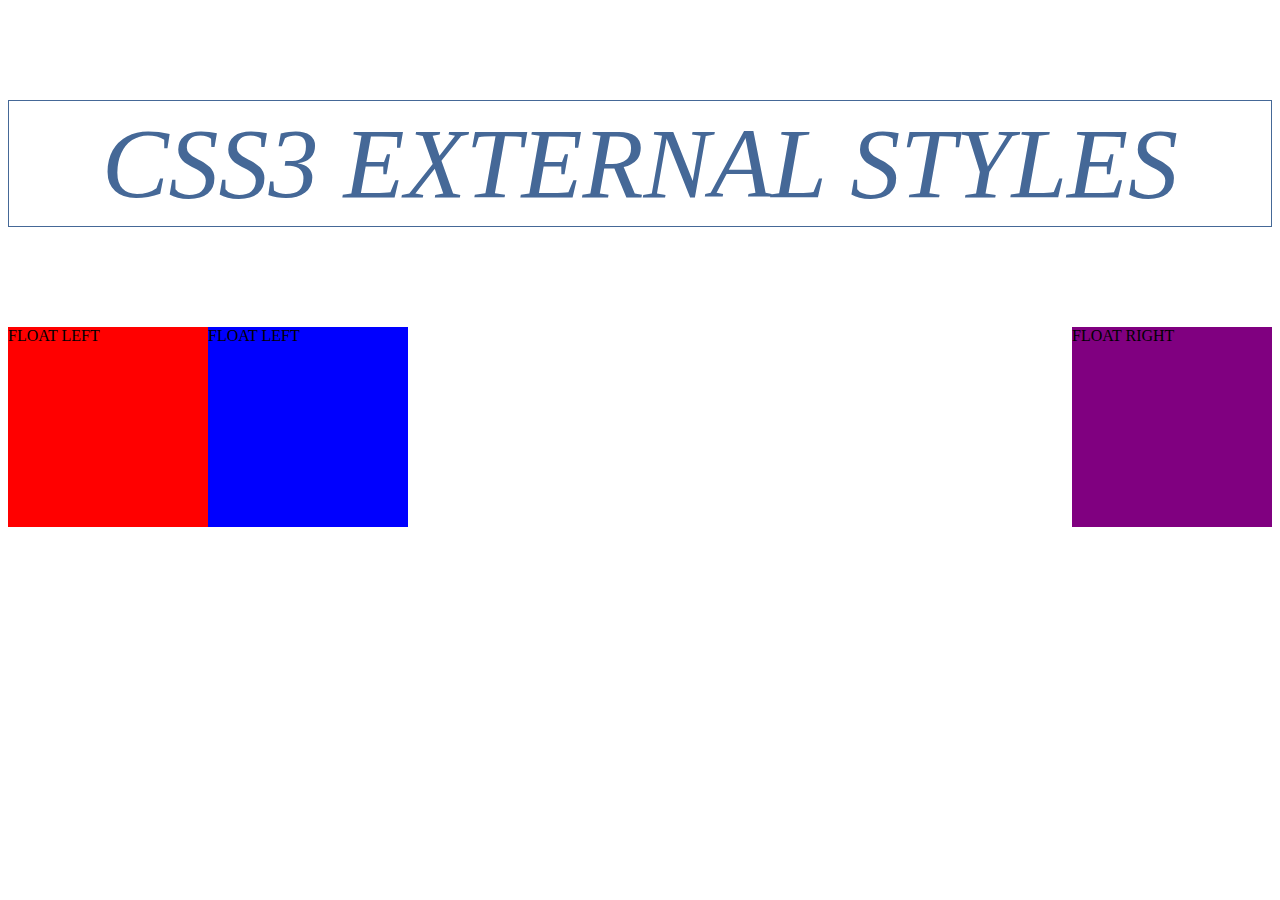
<file: positioning.html>
<!DOCTYPE html>
<html lang="en">
<head>
    <meta charset="UTF-8">
    <title>Title</title>
    <link rel="stylesheet" href="css/positioning.css">
</head>
<body>
<p id="mijnstijl">CSS3 EXTERNAL STYLES</p>
<div id="bloka">FLOAT LEFT</div>
<div id="blokb">FLOAT LEFT</div>
<div id="blokc">FLOAT RIGHT</div>
</body>
</html>
</file>
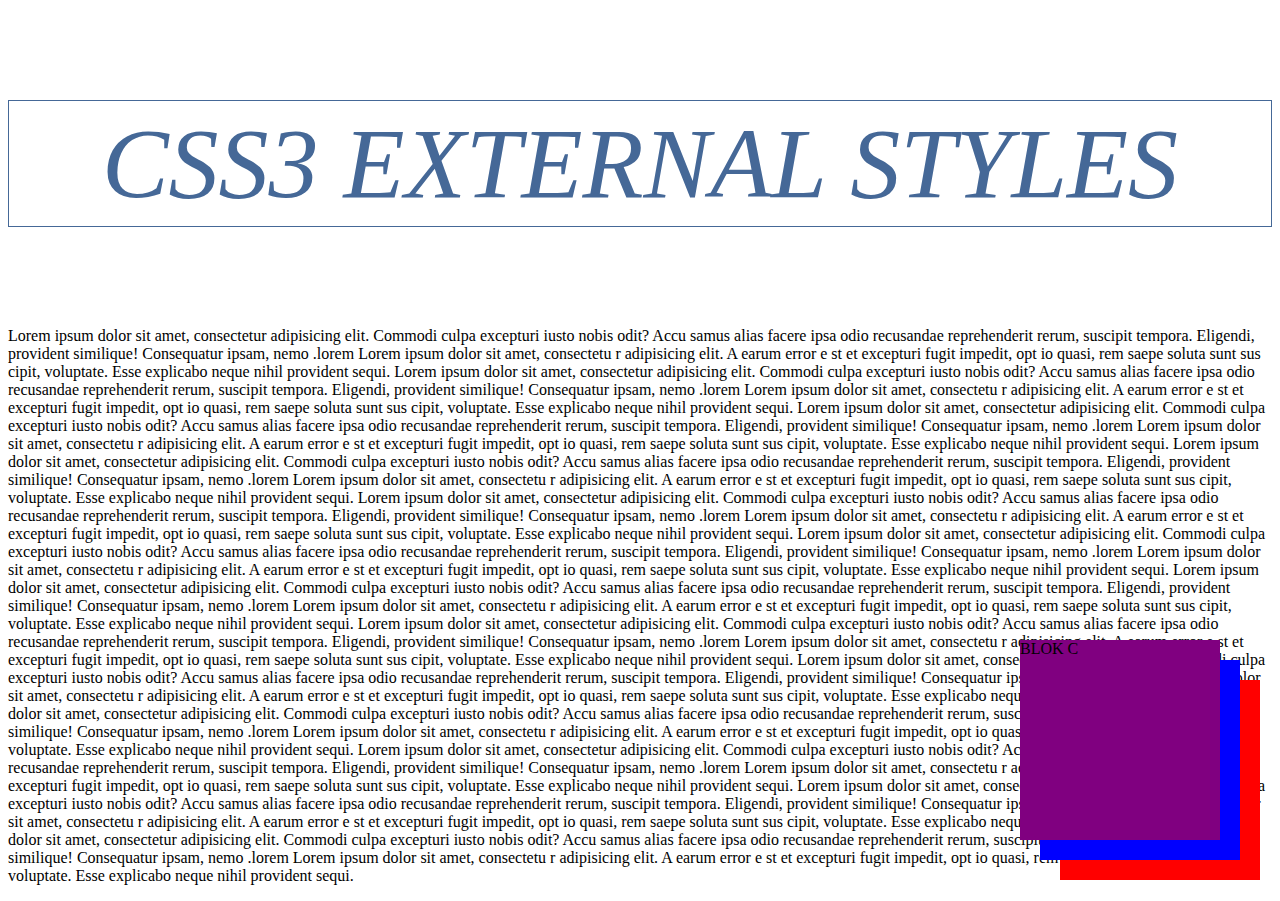
<file: positioning1.html>
<!DOCTYPE html>
<html lang="en">
<head>
    <meta charset="UTF-8">
    <title>Title</title>
    <link rel="stylesheet" href="css/positioning1.css">
</head>
<body>
<p id="mijnstijl">CSS3 EXTERNAL STYLES</p>
<div id="blokken">
    <div id="bloka">BLOK A</div>
    <div id="blokb">BLOK B</div>
    <div id="blokc">BLOK C</div>
</div>

<p>Lorem ipsum dolor sit amet, consectetur adipisicing
    elit. Commodi culpa excepturi

    iusto nobis odit? Accu
    samus alias facere ipsa odio recusandae reprehenderit rerum, suscipit tempora.
    Eligendi, provident similique!
    Consequatur ipsam, nemo
    .lorem
Lorem ipsum dolor sit amet, consectetu
    r adipisicing elit. A earum error e
    st et excepturi fugit impedit, opt
    io quasi, rem saepe soluta sunt sus
    cipit, voluptate.
    Esse explicabo neque nihil provident sequi.
    Lorem ipsum dolor sit amet, consectetur adipisicing
    elit. Commodi culpa excepturi

    iusto nobis odit? Accu
    samus alias facere ipsa odio recusandae reprehenderit rerum, suscipit tempora.
    Eligendi, provident similique!
    Consequatur ipsam, nemo
    .lorem
    Lorem ipsum dolor sit amet, consectetu
    r adipisicing elit. A earum error e
    st et excepturi fugit impedit, opt
    io quasi, rem saepe soluta sunt sus
    cipit, voluptate.
    Esse explicabo neque nihil provident sequi.
    Lorem ipsum dolor sit amet, consectetur adipisicing
    elit. Commodi culpa excepturi

    iusto nobis odit? Accu
    samus alias facere ipsa odio recusandae reprehenderit rerum, suscipit tempora.
    Eligendi, provident similique!
    Consequatur ipsam, nemo
    .lorem
    Lorem ipsum dolor sit amet, consectetu
    r adipisicing elit. A earum error e
    st et excepturi fugit impedit, opt
    io quasi, rem saepe soluta sunt sus
    cipit, voluptate.
    Esse explicabo neque nihil provident sequi.
    Lorem ipsum dolor sit amet, consectetur adipisicing
    elit. Commodi culpa excepturi

    iusto nobis odit? Accu
    samus alias facere ipsa odio recusandae reprehenderit rerum, suscipit tempora.
    Eligendi, provident similique!
    Consequatur ipsam, nemo
    .lorem
    Lorem ipsum dolor sit amet, consectetu
    r adipisicing elit. A earum error e
    st et excepturi fugit impedit, opt
    io quasi, rem saepe soluta sunt sus
    cipit, voluptate.
    Esse explicabo neque nihil provident sequi.
    Lorem ipsum dolor sit amet, consectetur adipisicing
    elit. Commodi culpa excepturi

    iusto nobis odit? Accu
    samus alias facere ipsa odio recusandae reprehenderit rerum, suscipit tempora.
    Eligendi, provident similique!
    Consequatur ipsam, nemo
    .lorem
    Lorem ipsum dolor sit amet, consectetu
    r adipisicing elit. A earum error e
    st et excepturi fugit impedit, opt
    io quasi, rem saepe soluta sunt sus
    cipit, voluptate.
    Esse explicabo neque nihil provident sequi.
    Lorem ipsum dolor sit amet, consectetur adipisicing
    elit. Commodi culpa excepturi

    iusto nobis odit? Accu
    samus alias facere ipsa odio recusandae reprehenderit rerum, suscipit tempora.
    Eligendi, provident similique!
    Consequatur ipsam, nemo
    .lorem
    Lorem ipsum dolor sit amet, consectetu
    r adipisicing elit. A earum error e
    st et excepturi fugit impedit, opt
    io quasi, rem saepe soluta sunt sus
    cipit, voluptate.
    Esse explicabo neque nihil provident sequi.
    Lorem ipsum dolor sit amet, consectetur adipisicing
    elit. Commodi culpa excepturi

    iusto nobis odit? Accu
    samus alias facere ipsa odio recusandae reprehenderit rerum, suscipit tempora.
    Eligendi, provident similique!
    Consequatur ipsam, nemo
    .lorem
    Lorem ipsum dolor sit amet, consectetu
    r adipisicing elit. A earum error e
    st et excepturi fugit impedit, opt
    io quasi, rem saepe soluta sunt sus
    cipit, voluptate.
    Esse explicabo neque nihil provident sequi.
    Lorem ipsum dolor sit amet, consectetur adipisicing
    elit. Commodi culpa excepturi

    iusto nobis odit? Accu
    samus alias facere ipsa odio recusandae reprehenderit rerum, suscipit tempora.
    Eligendi, provident similique!
    Consequatur ipsam, nemo
    .lorem
    Lorem ipsum dolor sit amet, consectetu
    r adipisicing elit. A earum error e
    st et excepturi fugit impedit, opt
    io quasi, rem saepe soluta sunt sus
    cipit, voluptate.
    Esse explicabo neque nihil provident sequi.
    Lorem ipsum dolor sit amet, consectetur adipisicing
    elit. Commodi culpa excepturi

    iusto nobis odit? Accu
    samus alias facere ipsa odio recusandae reprehenderit rerum, suscipit tempora.
    Eligendi, provident similique!
    Consequatur ipsam, nemo
    .lorem
    Lorem ipsum dolor sit amet, consectetu
    r adipisicing elit. A earum error e
    st et excepturi fugit impedit, opt
    io quasi, rem saepe soluta sunt sus
    cipit, voluptate.
    Esse explicabo neque nihil provident sequi.
    Lorem ipsum dolor sit amet, consectetur adipisicing
    elit. Commodi culpa excepturi

    iusto nobis odit? Accu
    samus alias facere ipsa odio recusandae reprehenderit rerum, suscipit tempora.
    Eligendi, provident similique!
    Consequatur ipsam, nemo
    .lorem
    Lorem ipsum dolor sit amet, consectetu
    r adipisicing elit. A earum error e
    st et excepturi fugit impedit, opt
    io quasi, rem saepe soluta sunt sus
    cipit, voluptate.
    Esse explicabo neque nihil provident sequi.
    Lorem ipsum dolor sit amet, consectetur adipisicing
    elit. Commodi culpa excepturi

    iusto nobis odit? Accu
    samus alias facere ipsa odio recusandae reprehenderit rerum, suscipit tempora.
    Eligendi, provident similique!
    Consequatur ipsam, nemo
    .lorem
    Lorem ipsum dolor sit amet, consectetu
    r adipisicing elit. A earum error e
    st et excepturi fugit impedit, opt
    io quasi, rem saepe soluta sunt sus
    cipit, voluptate.
    Esse explicabo neque nihil provident sequi.
    Lorem ipsum dolor sit amet, consectetur adipisicing
    elit. Commodi culpa excepturi

    iusto nobis odit? Accu
    samus alias facere ipsa odio recusandae reprehenderit rerum, suscipit tempora.
    Eligendi, provident similique!
    Consequatur ipsam, nemo
    .lorem
    Lorem ipsum dolor sit amet, consectetu
    r adipisicing elit. A earum error e
    st et excepturi fugit impedit, opt
    io quasi, rem saepe soluta sunt sus
    cipit, voluptate.
    Esse explicabo neque nihil provident sequi.
    Lorem ipsum dolor sit amet, consectetur adipisicing
    elit. Commodi culpa excepturi

    iusto nobis odit? Accu
    samus alias facere ipsa odio recusandae reprehenderit rerum, suscipit tempora.
    Eligendi, provident similique!
    Consequatur ipsam, nemo
    .lorem
    Lorem ipsum dolor sit amet, consectetu
    r adipisicing elit. A earum error e
    st et excepturi fugit impedit, opt
    io quasi, rem saepe soluta sunt sus
    cipit, voluptate.
    Esse explicabo neque nihil provident sequi.</p>
</body>
</html>
</file>
<file: css/boxmodel.css>
body{
    background:yellow;
}
#eerstebox {
    margin: 50px;
    border: 10px solid red;
    padding: 10px;
    background:deeppink;
}
#eerstebox-a{
    /*color: red;*/
    /*color: #DCCD8D;*/
    /*color: rgb(220, 205, 141);*/
    color: rgba(220,205,141,0.2);
}
#eerstebox-b{
    margin:50px 25px;
    padding:10px 5px;
    border: 5px dotted rgba(255,107,70,1);
}
#tweedebox{
    margin-top:50px;
    margin-bottom:50px;
    margin-left:25px;
    margin-right:25px;
    border: 5px dotted purple;
    padding-top:10px;
    padding-bottom:10px;
    padding-left:5px;
    padding-right:5px;
}
</file>
<file: css/boxmodelboxsizing.css>
*{
    box-sizing: border-box;
}
body{
    font-family: 'Raleway', sans-serif;
}
#box1,#box2{
    width:500px;
    height:200px;
    border:1px solid black;
}

#box2{
    padding:20px;
    font-family: 'Times New Roman';


}
</file>
<file: css/style.css>
p {
    color: red;
    font-size: 100px;
    font-style:italic;
    text-align: center;
}
.oranje{
    color: orange;
}
.blauw{
    color: blue;
    font-size: 50px;
}
#geel{
    color: yellow;
}
</file>
<file: css/positioning.css>
*{
    box-sizing:border-box;
}
#mijnstijl{
    color:#456897;
    font-size:100px;
    font-style:italic;
    text-align:center;
    padding-top:5px;
    padding-bottom:5px;
    border:1px solid #456897;
}
#bloka, #blokb,#blokc{
    height:200px;
    width:200px;
}
#bloka, #blokb{
    float:left;
}
#bloka{
    background:red;
}
#blokb{
    background:blue;
}
#blokc{
    background:purple;
    float:right;
}
</file>
<file: css/positioning1.css>
*{
    box-sizing:border-box;
}
#mijnstijl{
    color:#456897;
    font-size:100px;
    font-style:italic;
    text-align:center;
    padding-top:5px;
    padding-bottom:5px;
    border:1px solid #456897;
}
#blokken{
    /*position:relative*/;
}
#bloka, #blokb,#blokc{
    height:200px;
    width:200px;
    position:absolute;
}
#bloka{
    background:red;
    right:20px;
    bottom:20px;
}
#blokb{
    background:blue;
    position:fixed;
    right:40px;
    bottom:40px;
}
#blokc{
    background:purple;
    right:60px;
    bottom:60px;
}
</file>
